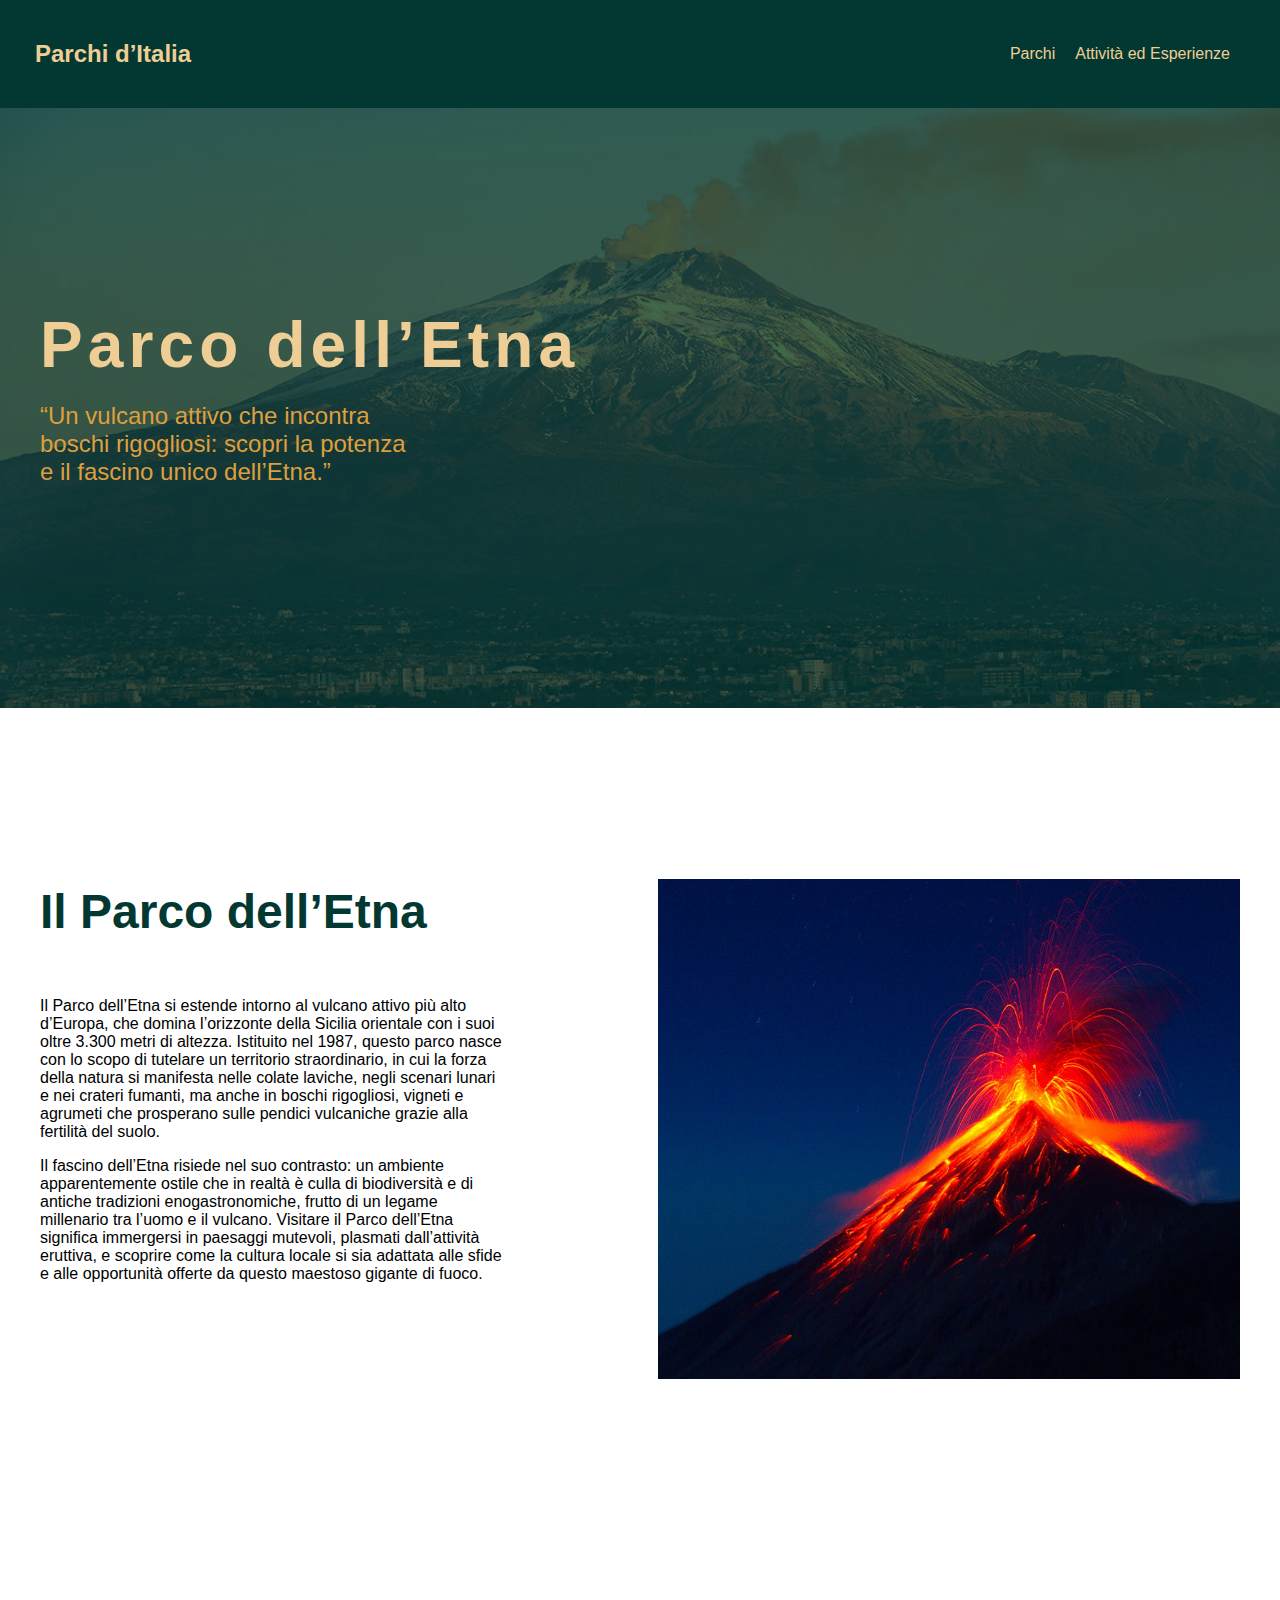
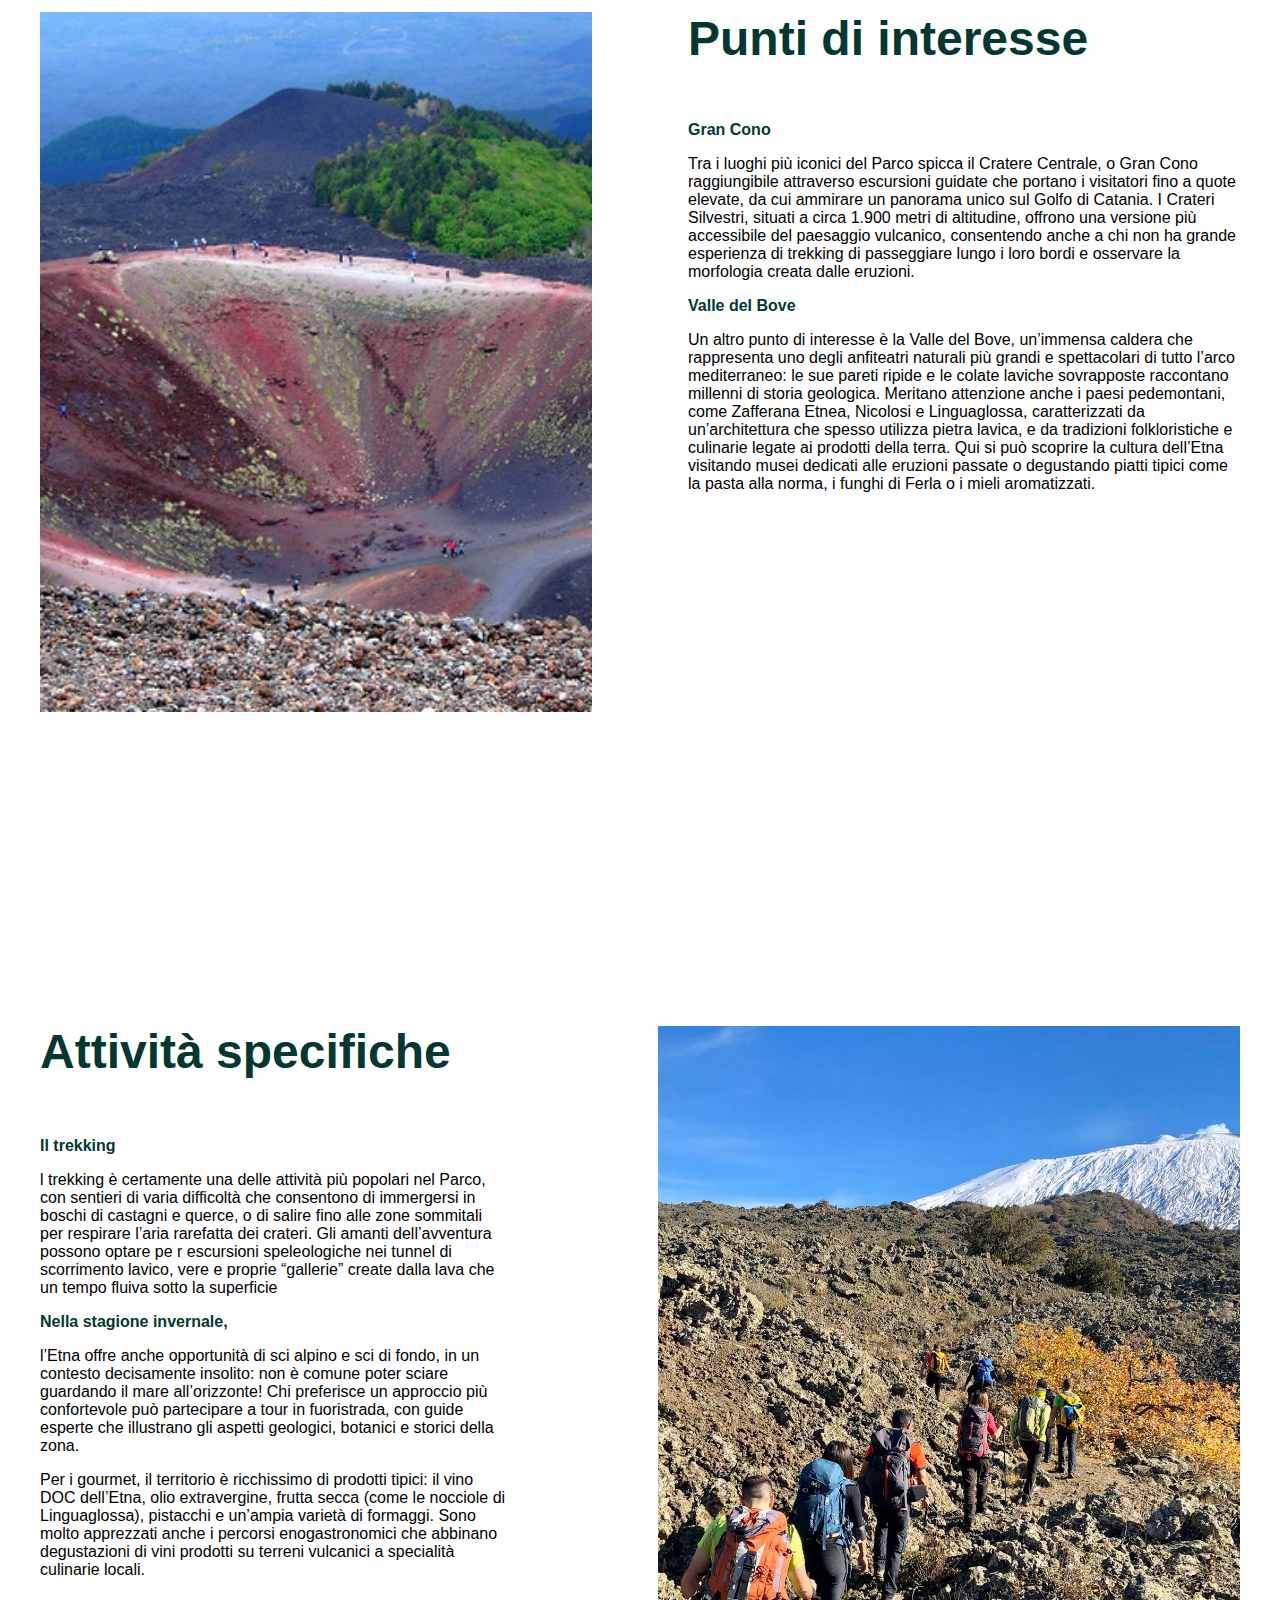
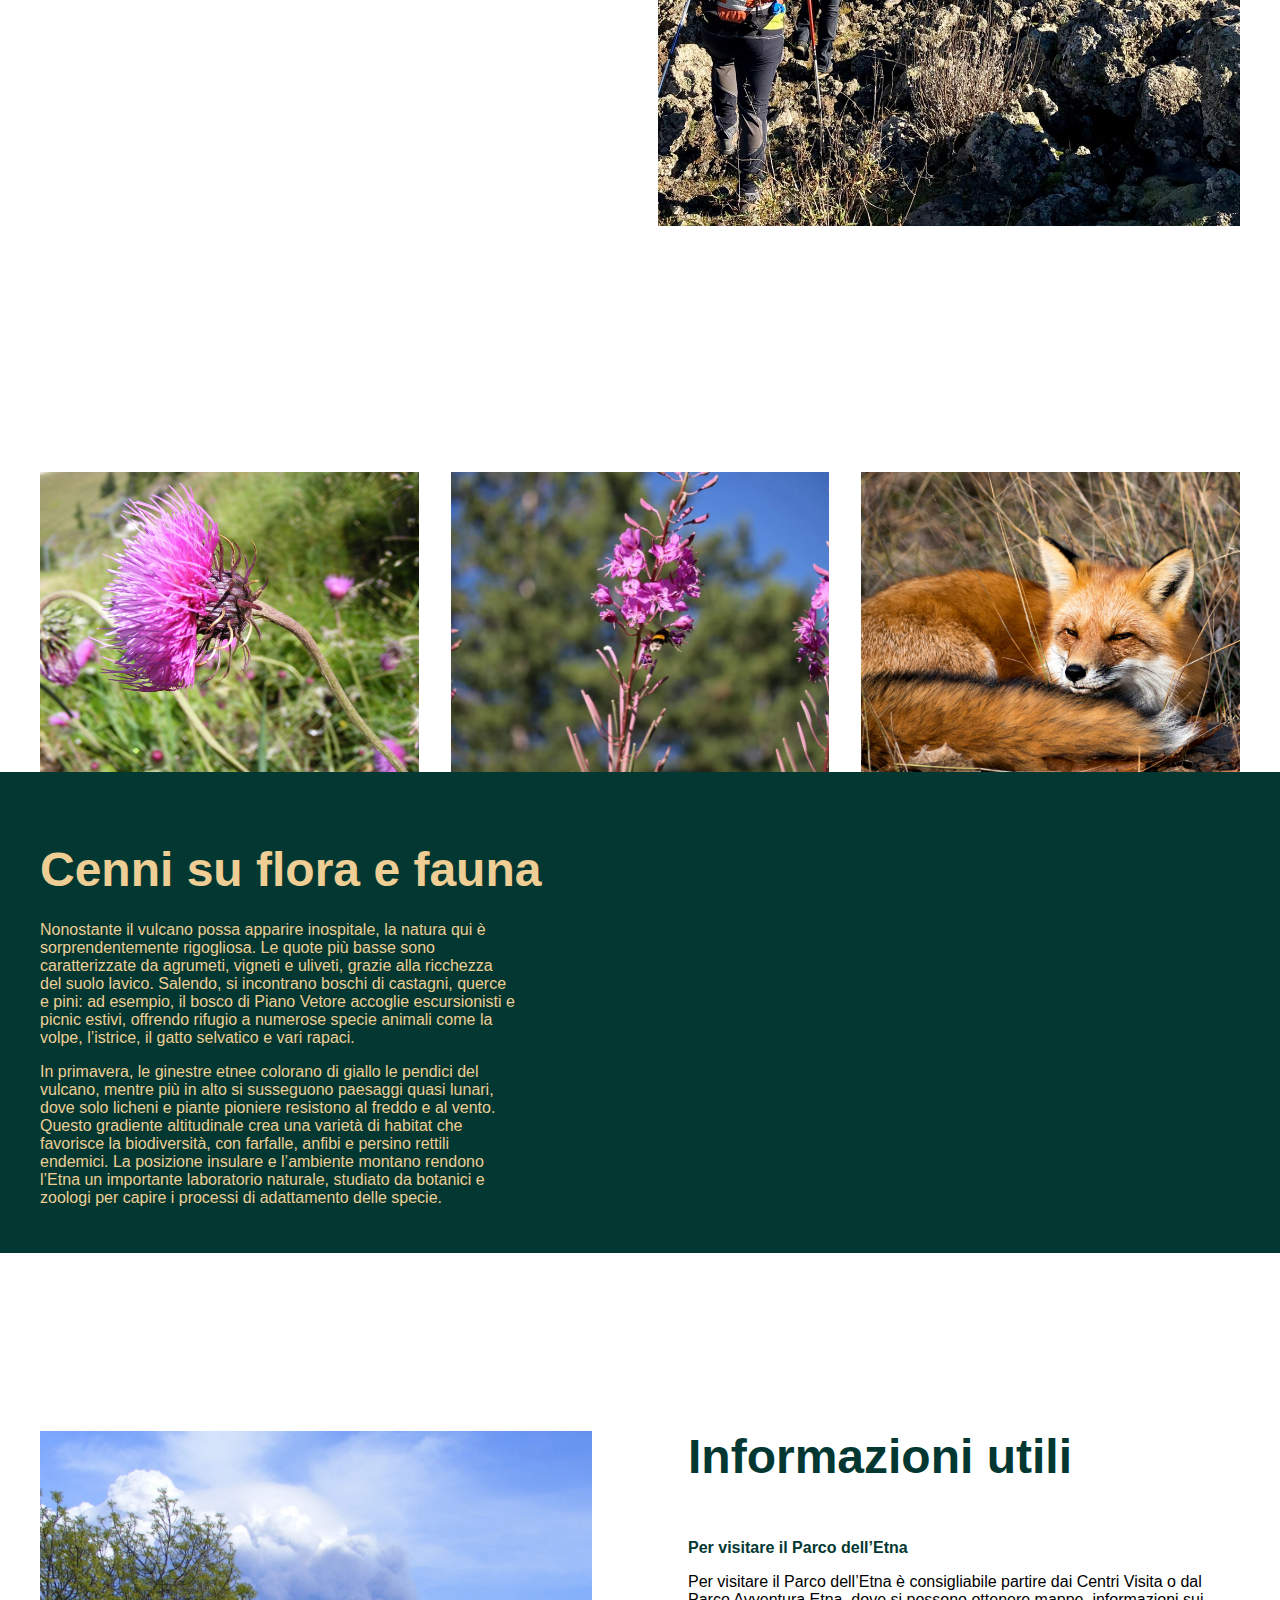
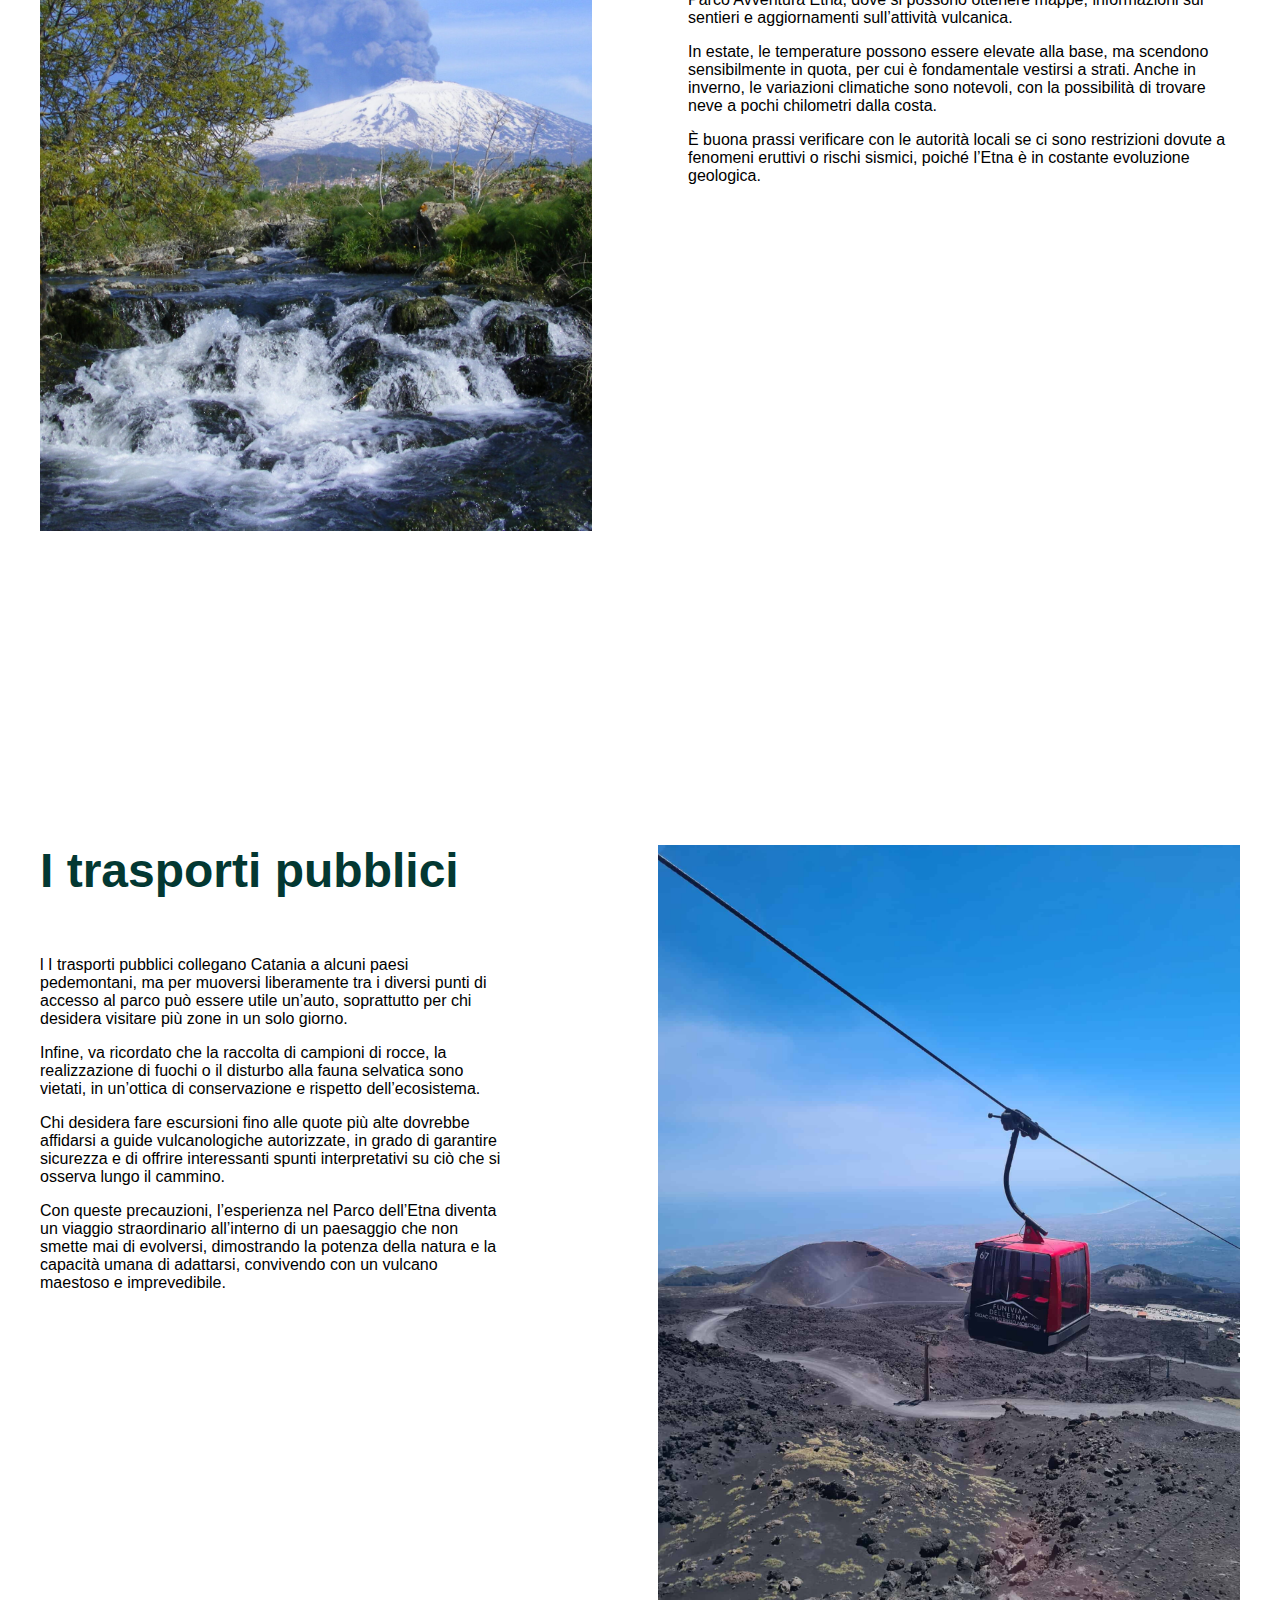
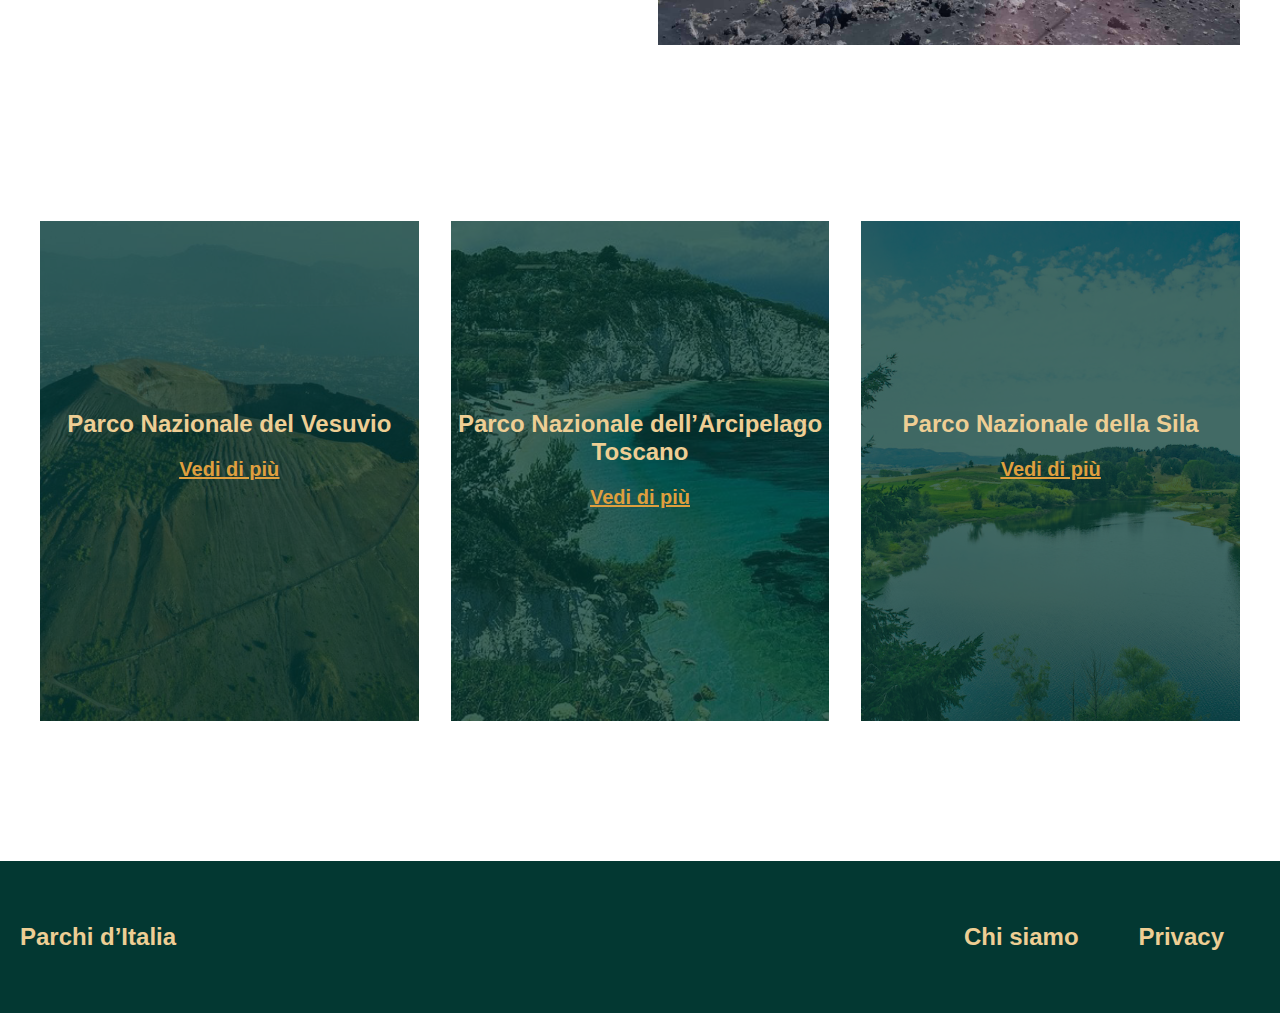
<file: etna.html>
<!DOCTYPE html>
<html lang="en">
<head>
    <meta charset="UTF-8">
    <meta name="viewport" content="width=device-width, initial-scale=1.0">
    <title>Document</title>
    <link rel="stylesheet" href="css/style.css">
</head>
<body>
    <header> 
         <h2><a href="index.html">  Parchi d’Italia </a></h2>
        <nav>
            <ul>
                 <li><a href="parchi.html">Parchi </a></li>
                 <li><a href="attivita.html"> Attività ed Esperienze</a></li>
            </ul>
        </nav>
    </header>
    <main>
        <section class="info contenitore">
            <div class="testo">
                <div class="content1">
                    <h1>Parco dell’Etna</h1>
                    <p>“Un vulcano attivo che incontra boschi rigogliosi: scopri la potenza e il fascino unico dell’Etna.”</p>
                </div>
            </div>
            <div class="image">
                <img src="immagini/1heroetna.jpg" alt="" srcset="">
            </div>
        </section>
    
       <section class="Parco">
        <div class=" tex">
            <h2>Il Parco dell’Etna</h2>
        <p>Il Parco dell’Etna si estende intorno al vulcano attivo più alto d’Europa, che domina l’orizzonte della Sicilia orientale con i
             suoi oltre 3.300 metri di altezza. Istituito nel 1987, questo parco nasce con lo scopo di tutelare un territorio straordinario,
              in cui la forza della natura si manifesta nelle colate laviche, negli scenari lunari e nei crateri fumanti, ma anche in boschi rigogliosi, 
            vigneti e agrumeti che prosperano sulle pendici vulcaniche grazie alla fertilità del suolo.</p>
            <p> Il fascino dell’Etna risiede nel suo contrasto: un ambiente apparentemente ostile che in realtà è culla di biodiversità e di antiche
                 tradizioni enogastronomiche, frutto di un legame millenario tra l’uomo e il vulcano. Visitare il Parco dell’Etna significa immergersi 
                 in paesaggi mutevoli, plasmati dall’attività eruttiva, 
                e scoprire come la cultura locale si sia adattata alle sfide e alle opportunità offerte da questo maestoso gigante di fuoco.</p>

        </div>
        <div class="immagini">
            <img src="immagini/3etana1.jpg" alt="">
        </div>
       </section>
       <section class="Parco1">
        <div class="immagini1">
            <img src="immagini/3etna2.jpg" alt="">
        </div>
        <div class=" tex1">
            <h2>Punti di interesse</h2>
            <h3> Gran Cono</h3>
        <p>Tra i luoghi più iconici del Parco spicca il Cratere Centrale, o Gran Cono
            raggiungibile attraverso escursioni guidate che portano i visitatori fino a quote elevate, da cui ammirare un panorama unico sul Golfo di 
            Catania. I Crateri Silvestri, situati a circa 1.900 metri di altitudine, offrono una versione più accessibile del paesaggio vulcanico, 
            consentendo anche a chi non ha grande esperienza di trekking di passeggiare lungo i loro bordi e osservare la morfologia creata dalle eruzioni.
            </p>
            <h3>Valle del Bove </h3>
            <p>
                Un altro punto di interesse è la Valle del Bove, un’immensa caldera che rappresenta uno degli anfiteatri naturali più grandi e
                 spettacolari di tutto l’arco mediterraneo: le sue pareti ripide e le colate laviche sovrapposte raccontano millenni di storia geologica. 
                 Meritano attenzione anche i paesi pedemontani, come Zafferana Etnea, Nicolosi e Linguaglossa, caratterizzati da un’architettura che spesso 
                 utilizza pietra lavica, e da tradizioni folkloristiche e culinarie legate ai prodotti della terra. Qui si può scoprire la cultura dell’Etna 
                 visitando musei dedicati alle eruzioni passate o degustando piatti tipici come la pasta alla norma, i funghi di Ferla o i mieli aromatizzati.</p>
        </div>

       </section>
       <section class="Parco2">
        <div class=" tex2">
            <h2>Attività specifiche</h2>
            <h3> Il trekking</h3>
        <p>l trekking è certamente una delle attività più popolari nel Parco, con sentieri di varia difficoltà che consentono di immergersi in boschi di 
            castagni e querce, o di salire fino alle zone sommitali per respirare l’aria rarefatta dei crateri. Gli amanti dell’avventura possono optare pe
            r escursioni speleologiche nei tunnel di scorrimento lavico, 
            vere e proprie “gallerie” create dalla lava che un tempo fluiva sotto la superficie
            </p>
            <h3>Nella stagione invernale,
            </h3>
            <p>
                l’Etna offre anche opportunità di sci alpino e sci di fondo, in un contesto decisamente insolito: non è comune poter sciare guardando il mare all’orizzonte!
                 Chi preferisce 
                un approccio più confortevole può partecipare a tour in fuoristrada, con guide esperte che illustrano gli aspetti geologici, botanici e storici della zona. 
                </p>
                <p>

                 Per i gourmet, il territorio è ricchissimo di prodotti tipici: il vino DOC dell’Etna, olio extravergine, frutta secca (come le nocciole di Linguaglossa), 
                   pistacchi e un’ampia varietà di formaggi. 
                  Sono molto apprezzati anche i percorsi enogastronomici che abbinano degustazioni di vini prodotti su terreni vulcanici a specialità culinarie locali.
                </p>
            
        </div>
        <div class="immagini2">
            <img src="immagini/3etna3.jpg" alt="">
        </div>

</section>
<section class="fauna">
    <div class="card3">
        <div>
            <img src="immagini/3etna4.jpg" alt="">
        </div>
        <div>
            <img src="immagini/3etna5.jpg" alt="">
        </div>
        <div>
            <img src="immagini/3etana6.jpg" alt="">
        </div>
    </div>

</section>
<section class="flora">
    <div class="tex3">
        <h2>Cenni su flora e fauna</h2>
        <p>Nonostante il vulcano possa apparire inospitale, la natura qui è sorprendentemente rigogliosa. Le quote più basse sono caratterizzate da agrumeti, 
            vigneti e uliveti, grazie alla ricchezza del suolo lavico. Salendo, si incontrano boschi di castagni, querce e pini: ad esempio, 
            il bosco di Piano Vetore accoglie escursionisti e picnic estivi, 
            offrendo rifugio a numerose specie animali come la volpe, l’istrice, il gatto selvatico e vari rapaci.</p>
            <p>In primavera, le ginestre etnee colorano di giallo le pendici del vulcano, mentre più in alto si susseguono paesaggi quasi lunari,
                 dove solo licheni e piante pioniere resistono al freddo e al vento. Questo gradiente altitudinale crea una varietà di habitat che favorisce la biodiversità, 
                 con farfalle, anfibi e persino rettili endemici. La posizione insulare e l’ambiente montano rendono l’Etna un importante laboratorio naturale, 
                studiato da botanici e zoologi per capire i processi di adattamento delle specie.</p>

    </div>
</section>
<section class="Parco2">
    <div class="immagini1">
        <img src="immagini/3etna7.jpg" alt="">
    </div>
    <div class=" tex1">
        <h2>Informazioni utili</h2>
        <h3> Per visitare il Parco dell’Etna</h3>
    <p>
    <p>Per visitare il Parco dell’Etna è consigliabile partire dai Centri Visita o dal Parco Avventura Etna, dove si possono ottenere mappe, 
        informazioni sui sentieri e aggiornamenti sull’attività vulcanica.
        </p>
        <p>
            In estate, le temperature possono essere elevate alla base, ma scendono sensibilmente in quota, 
            per cui è fondamentale vestirsi a strati. Anche in inverno, le variazioni climatiche sono notevoli, 
            con la possibilità di trovare neve a pochi chilometri dalla costa.</p>
    <p>
        È buona prassi verificare con le autorità locali se ci sono restrizioni dovute a fenomeni eruttivi o rischi sismici,
         poiché l’Etna è in costante evoluzione geologica.
    </p>
    </div>
</section>
<section class="Parco2">
    <div class=" tex2">
        <h2>I trasporti pubblici
        </h2>
    <p>l
        I trasporti pubblici collegano Catania a alcuni paesi pedemontani, 
        ma per muoversi liberamente tra i diversi punti di accesso al parco può essere utile un’auto, 
        soprattutto per chi desidera visitare più zone in un solo giorno. 
        
        </p>
        <p>
            Infine, va ricordato che la raccolta di campioni di rocce, la realizzazione di fuochi o il disturbo alla fauna selvatica sono vietati, 
            in un’ottica di conservazione e rispetto dell’ecosistema. 

            </p>
            <p>
                Chi desidera fare escursioni fino alle quote più alte dovrebbe affidarsi a guide vulcanologiche autorizzate, 
                in grado di garantire sicurezza e di offrire interessanti spunti interpretativi su ciò che si osserva lungo il cammino. 
            </p>
            <p>
                Con queste precauzioni, l’esperienza nel Parco dell’Etna diventa un viaggio straordinario all’interno di un paesaggio che non smette mai di evolversi, 
                dimostrando la potenza della natura e la capacità umana di adattarsi,
                 convivendo con un vulcano maestoso e imprevedibile.
            </p>
        
    </div>
    <div class="immagini2">
        <img src="immagini/3etna8.jpg" alt="">
    </div>

</section>
<section>
    <div class="card4 ">
        <div class="card">
            <div class="card-img">
                <a href="vesuvio.html"><img src="immagini/1herovesuvio.jpg" alt=""></a>
            </div>
            <div class="card-text">
                <h2>Parco Nazionale del Vesuvio</h2>
                <p> <a href="vesuvio.html">Vedi di più</a></p>
            </div>
        </div>
        <div class="card">
            <div class="card-img">
                <a href="toscano.html"> <img src="immagini/1herotoscano.jpg" alt=""></a>   
            </div>
            <div class="card-text">
                <h2>Parco Nazionale dell’Arcipelago Toscano</h2>
                <p> <a href="toscano.html">Vedi di più</a></p>
            </div>
        </div>
        <div class="card">
            <div class="card-img">
                <a href="sila.html"> <img src="immagini/1heroasila.jpg" alt=""></a>  
            </div>
            <div class="card-text">
                <h2>Parco Nazionale della Sila</h2>
                <p> <a href="sila.html">Vedi di più</a></p>
            </div>
        </div>
       
       
        
    </div>
</section>



    <footer>
           <h2>Parchi d’Italia  </h2>  
           <div><h2>  Chi siamo</h2>  
            <h2>Privacy</h2>  
           </div>
    </footer>
           
</main>


</body>
</html>
</file>
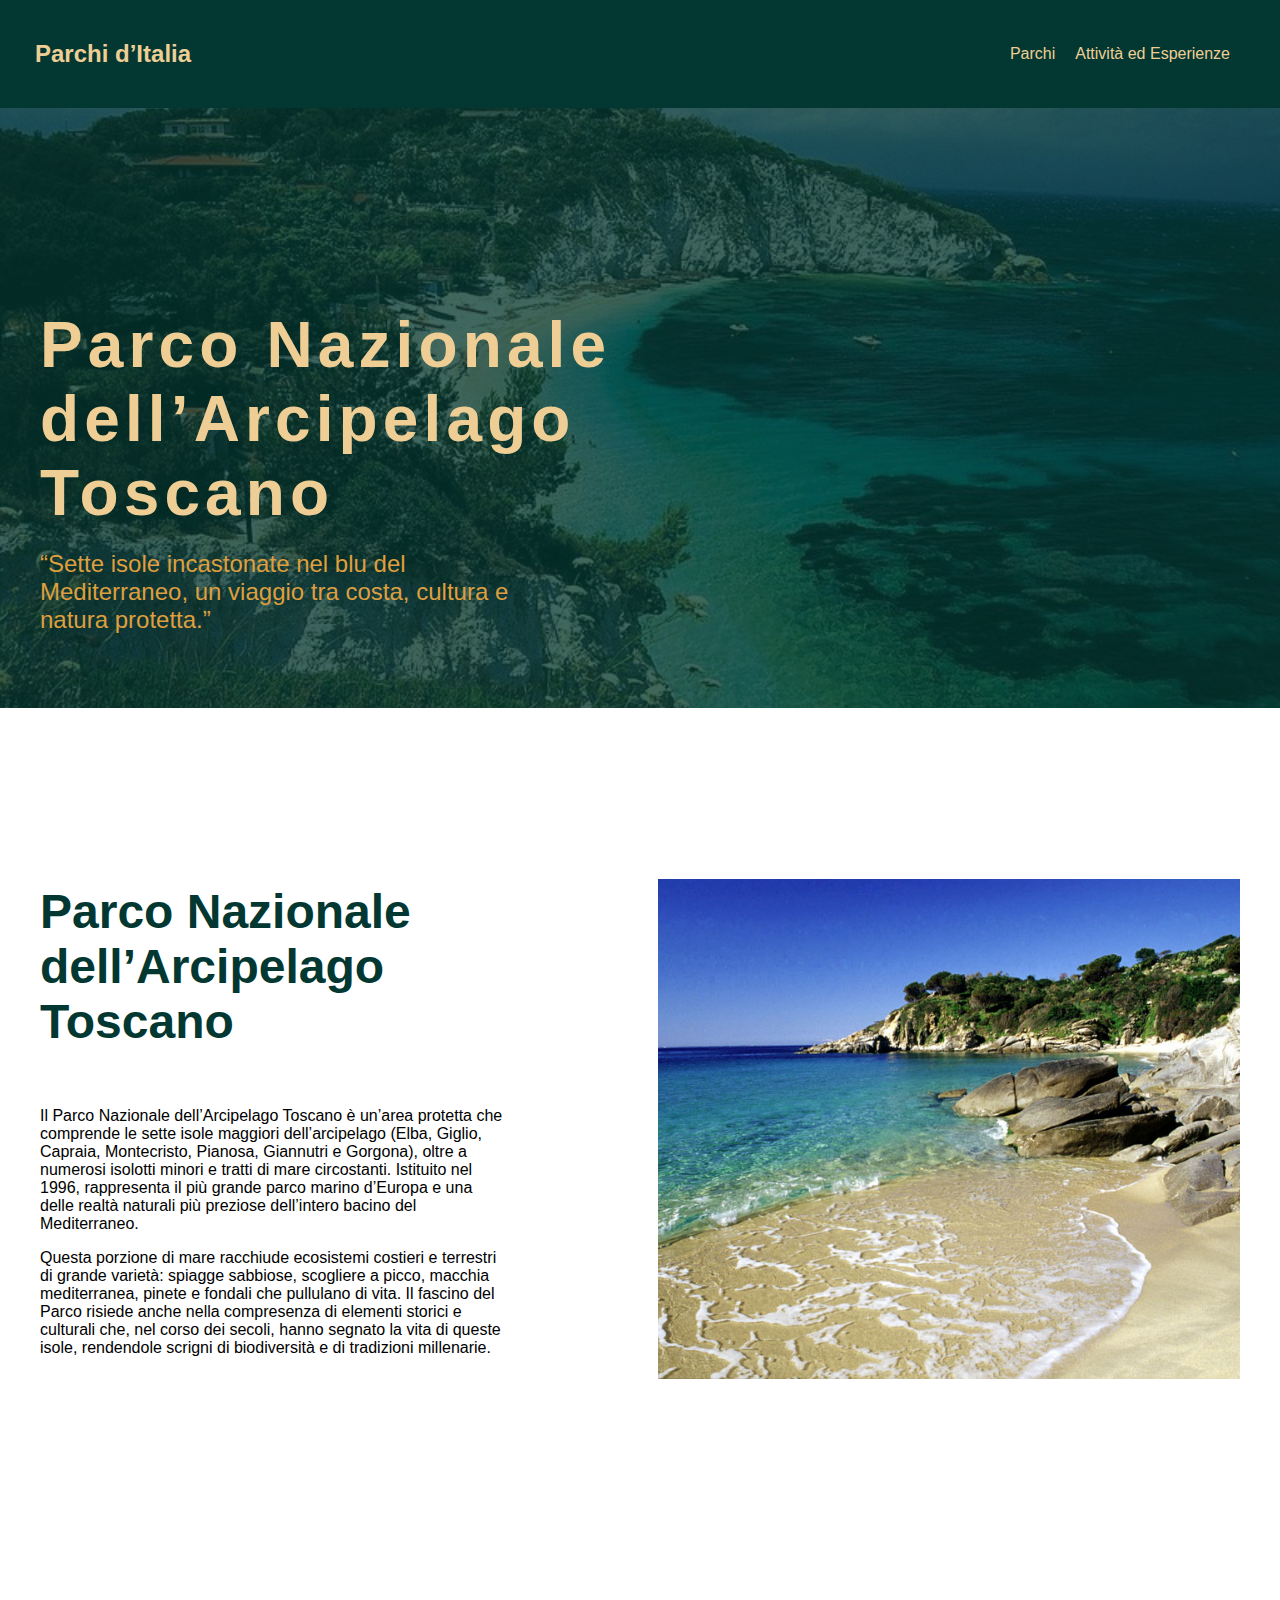
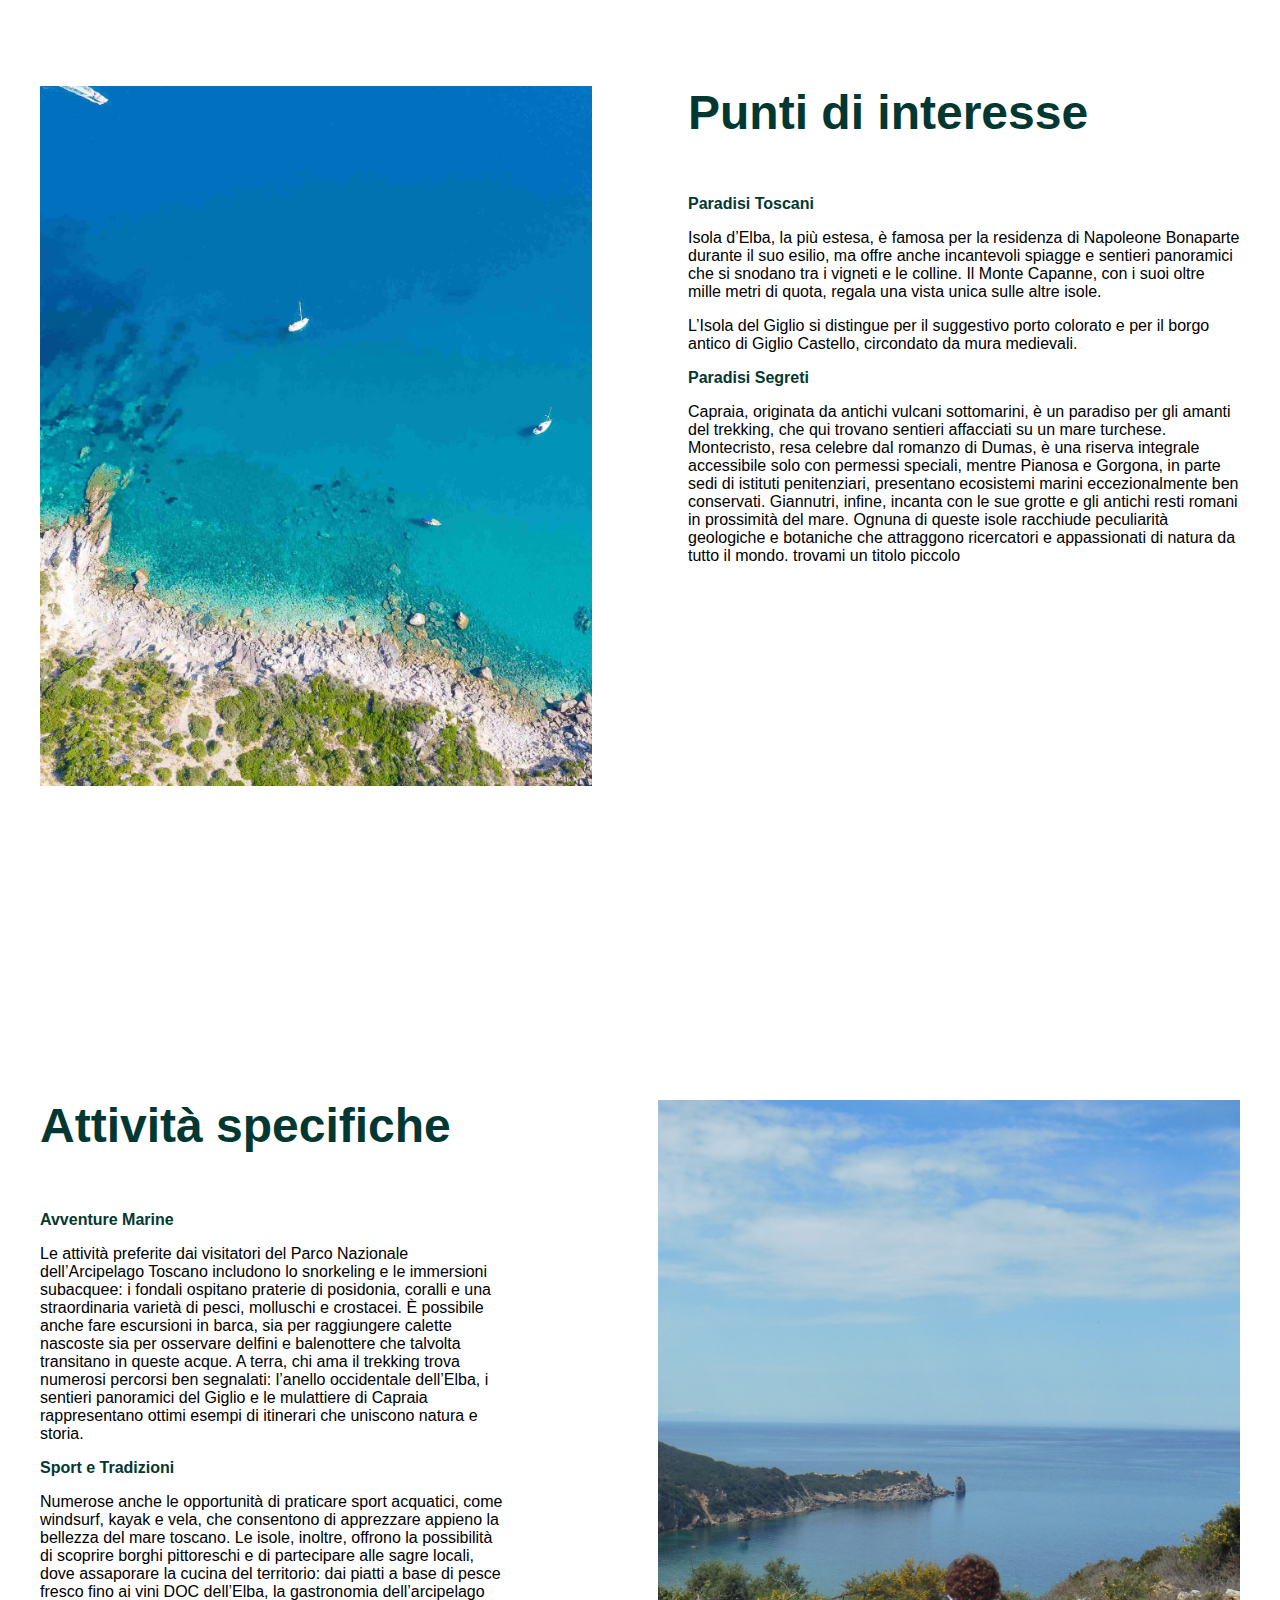
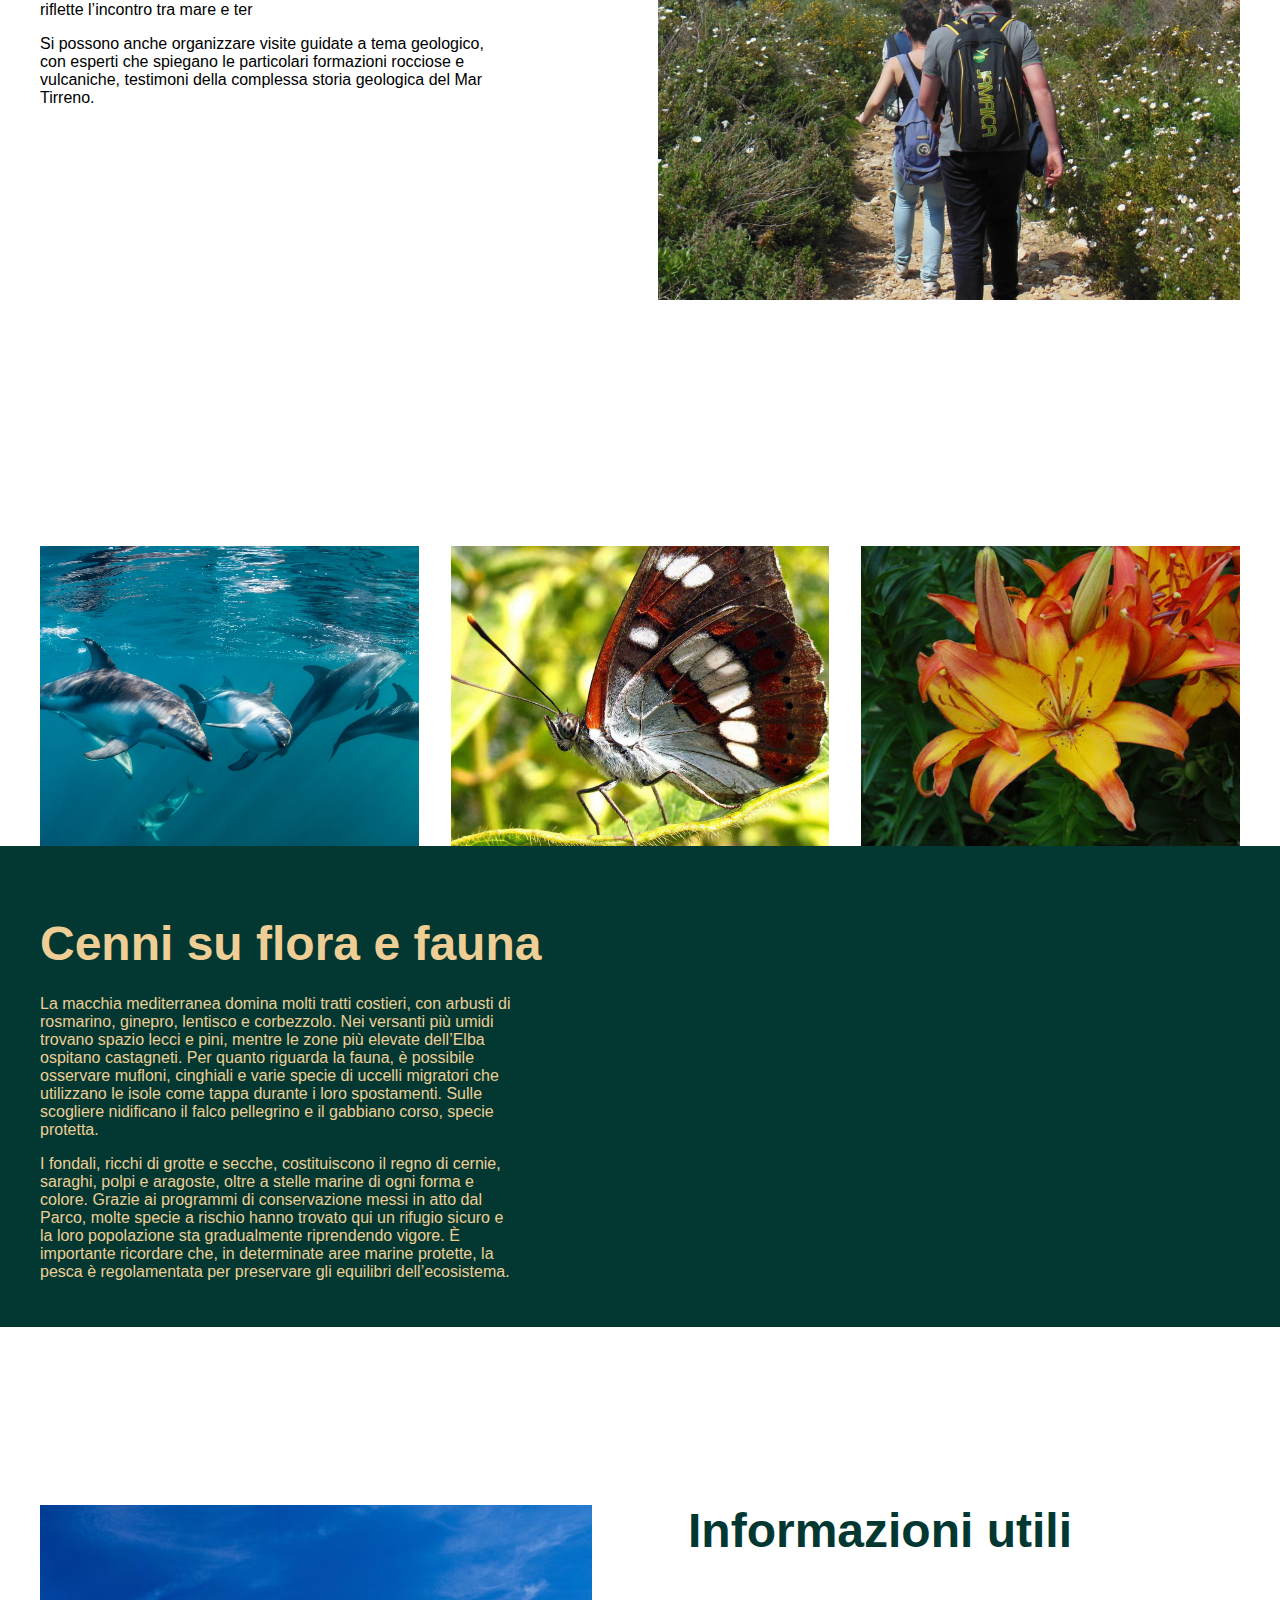
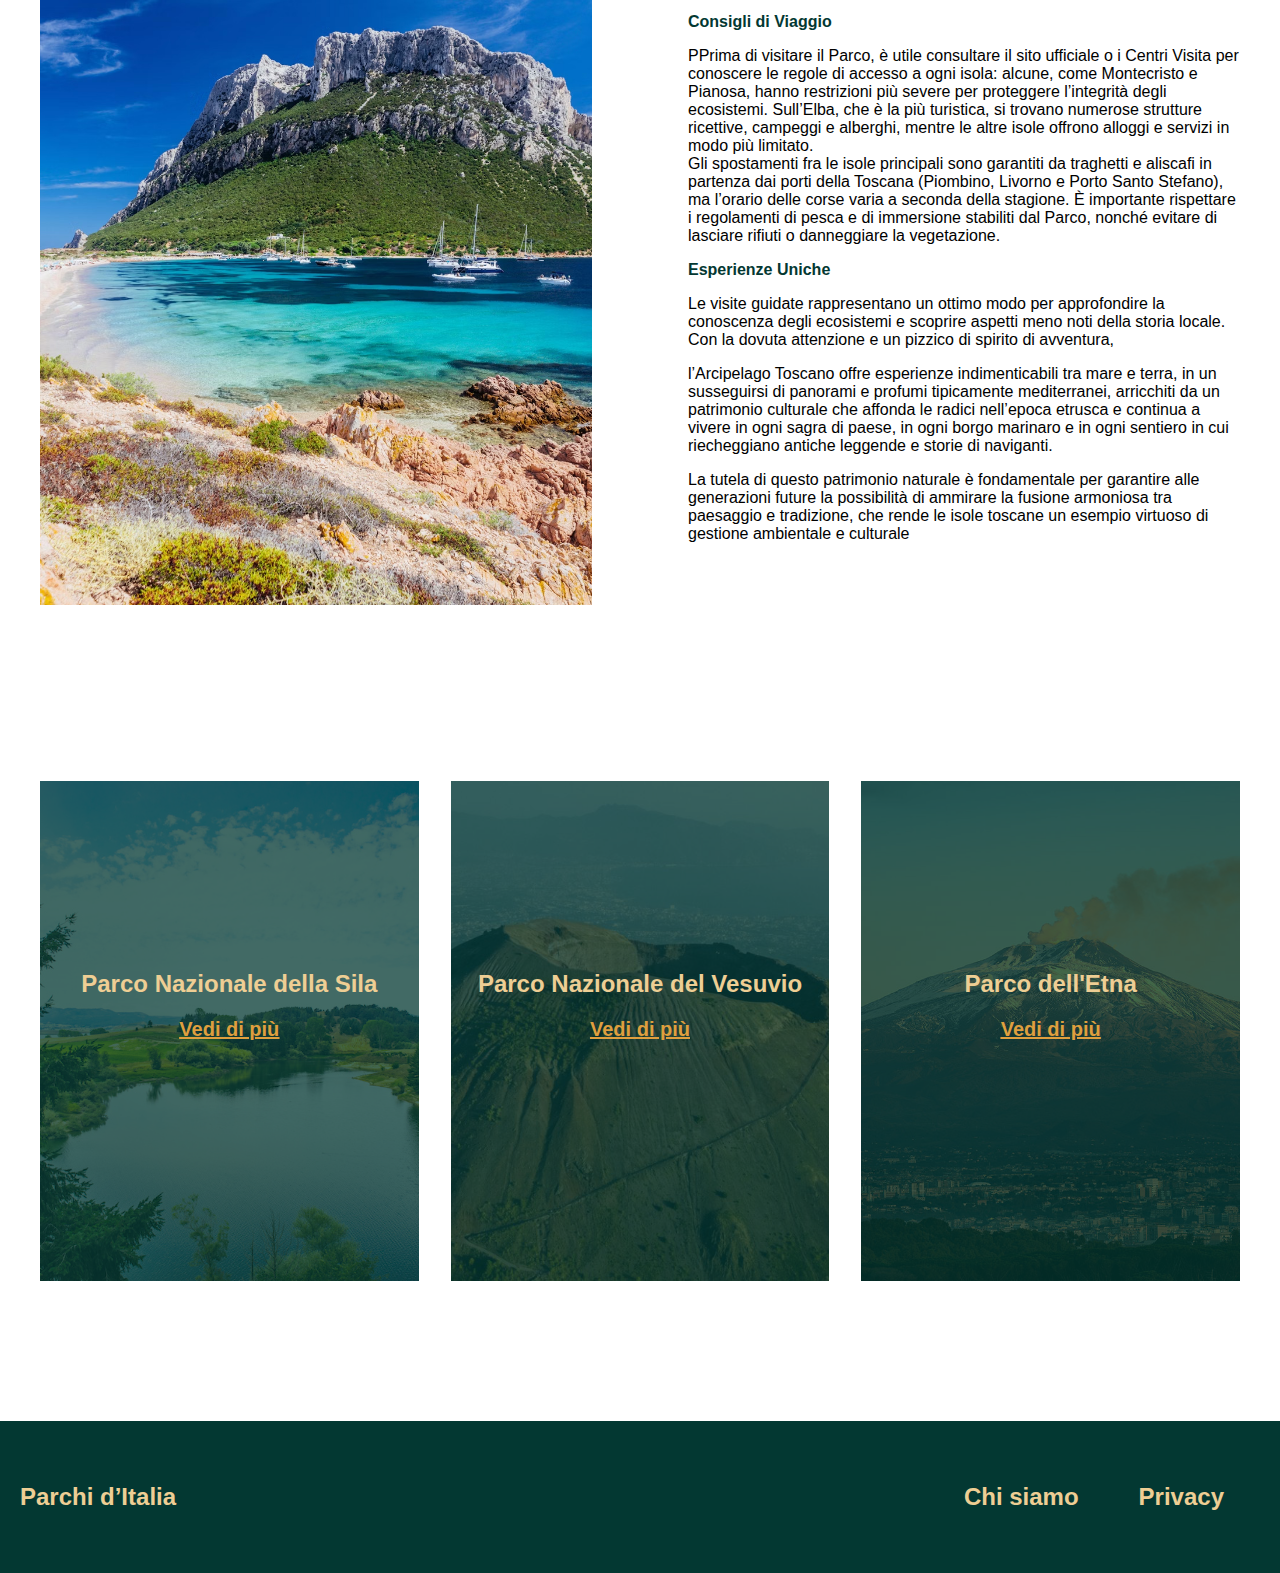
<file: toscano.html>
<!DOCTYPE html>
<html lang="en">
<head>
    <meta charset="UTF-8">
    <meta name="viewport" content="width=device-width, initial-scale=1.0">
    <title>Document</title>
    <link rel="stylesheet" href="css/style.css">
</head>
<body>
    <header> 
        <h2><a href="index.html">  Parchi d’Italia </a></h2>
        <nav>
            <ul>
               
                 <li><a href="parchi.html">Parchi </a></li>
                 <li><a href="attivita.html"> Attività ed Esperienze</a></li>
            </ul>
        </nav>
    </header>
    <main>
        <section class="info contenitore">
            <div class="testo">
                <div class="content">
                    <h1>Parco Nazionale dell’Arcipelago Toscano</h1>
                    <p>“Sette isole incastonate nel blu del Mediterraneo, un viaggio tra costa, cultura e natura protetta.”</p>
                </div>
            </div>
            <div class="image">
                <img src="immagini/1herotoscano.jpg" alt="" srcset="">
            </div>
        </section>
    
       <section class="Parco">
        <div class=" tex">
            <h2>Parco Nazionale dell’Arcipelago Toscano</h2>
        <p>Il Parco Nazionale dell’Arcipelago Toscano è un’area protetta che comprende le sette isole maggiori dell’arcipelago (Elba, Giglio, Capraia, 
            Montecristo, Pianosa, Giannutri e Gorgona), oltre a numerosi isolotti minori e tratti di mare circostanti. Istituito nel 1996, 
            rappresenta il più grande parco marino d’Europa e una delle realtà naturali più preziose dell’intero bacino del Mediterraneo.</p>
            <p> Questa porzione di mare racchiude ecosistemi costieri e terrestri di grande varietà: spiagge sabbiose, scogliere a picco, macchia mediterranea, 
                pinete e fondali che pullulano di vita. Il fascino del Parco risiede anche nella compresenza di elementi storici e culturali che, nel corso dei secoli, 
                hanno segnato la vita di queste isole, rendendole scrigni di biodiversità e di tradizioni millenarie.</p>

        </div>
        <div class="immagini">
            <img src="immagini/5toscano1.jpg" alt="">
        </div>
       </section>
       <section class="Parco1">
        <div class="immagini1">
            <img src="immagini/5toscano2.jpg" alt="">
        </div>
        <div class=" tex1">
            <h2>Punti di interesse<h2>
            <h3> Paradisi Toscani</h3>
        <p>Isola d’Elba, la più estesa, è famosa per la residenza di Napoleone Bonaparte durante il suo esilio,
             ma offre anche incantevoli spiagge e sentieri panoramici che si snodano tra i vigneti e le colline.
            Il Monte Capanne, con i suoi oltre mille metri di quota, regala una vista unica sulle altre isole. 
            </p>
            <p>L’Isola del Giglio si distingue per il suggestivo porto colorato e per il borgo antico di Giglio Castello, circondato da mura medievali.
            </p>
            <h3>  Paradisi Segreti
            </h3>
            <p>
                Capraia, originata da antichi vulcani sottomarini, è un paradiso per gli amanti del trekking, che qui trovano sentieri affacciati su un mare turchese. 
                Montecristo, resa celebre dal romanzo di Dumas, è una riserva integrale accessibile solo con permessi speciali, mentre Pianosa e Gorgona, 
                in parte sedi di istituti penitenziari, presentano ecosistemi marini eccezionalmente ben conservati. Giannutri, infine, incanta con le sue grotte e gli
                 antichi resti romani in prossimità del mare. 
                Ognuna di queste isole racchiude peculiarità geologiche e botaniche che attraggono ricercatori e appassionati di natura da tutto il mondo. 
                trovami un titolo piccolo</p>
        </div>

       </section>
       <section class="Parco2">
        <div class=" tex2">
            <h2>Attività specifiche</h2>
            <h3> Avventure Marine</h3>
        <p>Le attività preferite dai visitatori del Parco Nazionale dell’Arcipelago Toscano includono lo snorkeling e le immersioni subacquee: 
            i fondali ospitano praterie di posidonia, coralli e una straordinaria varietà di pesci, molluschi e crostacei. 
            È possibile anche fare escursioni in barca, sia per raggiungere calette nascoste sia per osservare delfini e 
            balenottere che talvolta transitano in queste acque. A terra, chi ama il trekking trova numerosi percorsi ben segnalati: l’anello occidentale dell’Elba, 
            i sentieri panoramici del Giglio e le mulattiere di Capraia rappresentano ottimi esempi di itinerari che uniscono natura e storia.
            <h3>Sport e Tradizioni</h3>
            <p>
                Numerose anche le opportunità di praticare sport acquatici, come windsurf, kayak e vela, che consentono di apprezzare appieno la bellezza del mare toscano. 
                Le isole, inoltre, offrono la possibilità di scoprire borghi pittoreschi e di partecipare alle sagre locali, dove assaporare la cucina del territorio: 
                dai piatti a base di pesce fresco fino ai vini DOC dell’Elba, la gastronomia dell’arcipelago riflette l’incontro tra mare e ter
                </p>
                <p>
                    Si possono anche organizzare visite guidate a tema geologico, con esperti che spiegano le particolari formazioni rocciose e vulcaniche,
                     testimoni della complessa storia geologica del Mar Tirreno.</p>
            
        </div>
        <div class="immagini2">
            <img src="immagini/5toscano3.jpg" alt="">
        </div>

</section>
<section class="fauna">
    <div class="card3">
        <div>
            <img src="immagini/5toscano4.jpg" alt="">
        </div>
        <div>
            <img src="immagini/5toscano5.jpg" alt="">
        </div>
        <div>
            <img src="immagini/5toscano6.jpg" alt="">
        </div>
    </div>

</section>
<section class="flora">
    <div class="tex3">
        <h2>Cenni su flora e fauna</h2>
        <p>La macchia mediterranea domina molti tratti costieri, con arbusti di rosmarino, ginepro, lentisco e corbezzolo. 
            Nei versanti più umidi trovano spazio lecci e pini, mentre le zone più elevate dell’Elba ospitano castagneti. Per quanto riguarda la fauna,
             è possibile osservare mufloni, cinghiali e varie specie di uccelli migratori che utilizzano le isole come tappa durante i loro spostamenti.
             Sulle scogliere nidificano il falco pellegrino e il gabbiano corso, specie protetta.</p>
            <p>  I fondali, ricchi di grotte e secche, costituiscono il regno di cernie, saraghi, polpi e aragoste, oltre a stelle marine di ogni forma e colore.
                Grazie ai programmi di conservazione messi in atto dal Parco, molte specie a rischio hanno trovato qui un rifugio sicuro e la loro popolazione 
                sta gradualmente riprendendo vigore.
                 È importante ricordare che, in determinate aree marine protette, la pesca è regolamentata per preservare gli equilibri dell’ecosistema.</p>

    </div>
</section>
<section class="Parco2">
    <div class="immagini1">
        <img src="immagini/5toscano7.jpg" alt="">
    </div>
    <div class=" tex1">
        <h2>Informazioni utili</h2>
        <h3>Consigli di Viaggio</h3>
    <p>
    <p>PPrima di visitare il Parco, è utile consultare il sito ufficiale o i Centri Visita per conoscere le regole di accesso a ogni isola: alcune, come Montecristo e 
        Pianosa, hanno restrizioni più severe per proteggere l’integrità degli ecosistemi. Sull’Elba, che è la più turistica, 
        si trovano numerose strutture ricettive, campeggi e alberghi, mentre le altre isole offrono alloggi e servizi in modo più limitato. <br>Gli spostamenti fra
         le isole principali sono garantiti da traghetti e aliscafi in partenza dai porti della Toscana (Piombino, Livorno e Porto Santo Stefano), 
         ma l’orario delle corse varia a seconda della stagione. È importante rispettare i regolamenti di pesca e di immersione stabiliti dal Parco, 
        nonché evitare di lasciare rifiuti o danneggiare la vegetazione.
        </p>
        <h3>Esperienze Uniche</h3>
        <p>
            Le visite guidate rappresentano un ottimo modo per approfondire la conoscenza degli ecosistemi e 
            scoprire aspetti meno noti della storia locale. Con la dovuta attenzione e un pizzico di spirito di avventura,</p>
    <p>
        
        l’Arcipelago Toscano offre esperienze indimenticabili tra mare e terra, in un susseguirsi di panorami e profumi tipicamente mediterranei, 
        arricchiti da un patrimonio culturale che affonda le radici nell’epoca etrusca e continua a vivere in ogni sagra di paese, 
        in ogni borgo marinaro e in ogni sentiero in cui riecheggiano antiche leggende e storie di naviganti.
    </p>
    <p> La tutela di questo patrimonio naturale è fondamentale per garantire alle generazioni future la possibilità di ammirare la fusione armoniosa 
        tra paesaggio e tradizione, 
        che rende le isole toscane un esempio virtuoso di gestione ambientale e culturale</p>
    </div>
</section>

<section>
    <div class="card4 ">
    
        <div class="card">
            <div class="card-img">
                <a href="sila.html"> <img src="immagini/1heroasila.jpg" alt=""></a>  
            </div>
            <div class="card-text">
                <h2>Parco Nazionale della Sila</h2>
                <p> <a href="sila.html">Vedi di più</a></p>
            </div>
        </div>
        <div class="card">
            <div class="card-img">
                <a href="vesuvio.html"><img src="immagini/1herovesuvio.jpg" alt=""></a>
            </div>
            <div class="card-text">
                <h2>Parco Nazionale del Vesuvio</h2>
                <p> <a href="vesuvio.html">Vedi di più</a></p>
            </div>
        </div>
        <div class="card">
            <div class="card-img">
                <a href="etna.html"><img src="immagini/1heroetna.jpg" alt=""></a>
            </div>
            <div class="card-text">
                <h2>Parco dell'Etna</h2>
                <p> <a href="etna.html">Vedi di più</a></p>
            </div>
        </div>
    </div>
</section>


    <footer>
           <h2>Parchi d’Italia  </h2>  
           <div><h2>  Chi siamo</h2>  
            <h2>Privacy</h2>  
           </div>
    </footer>
           
</main>


</body>
</html>
</file>
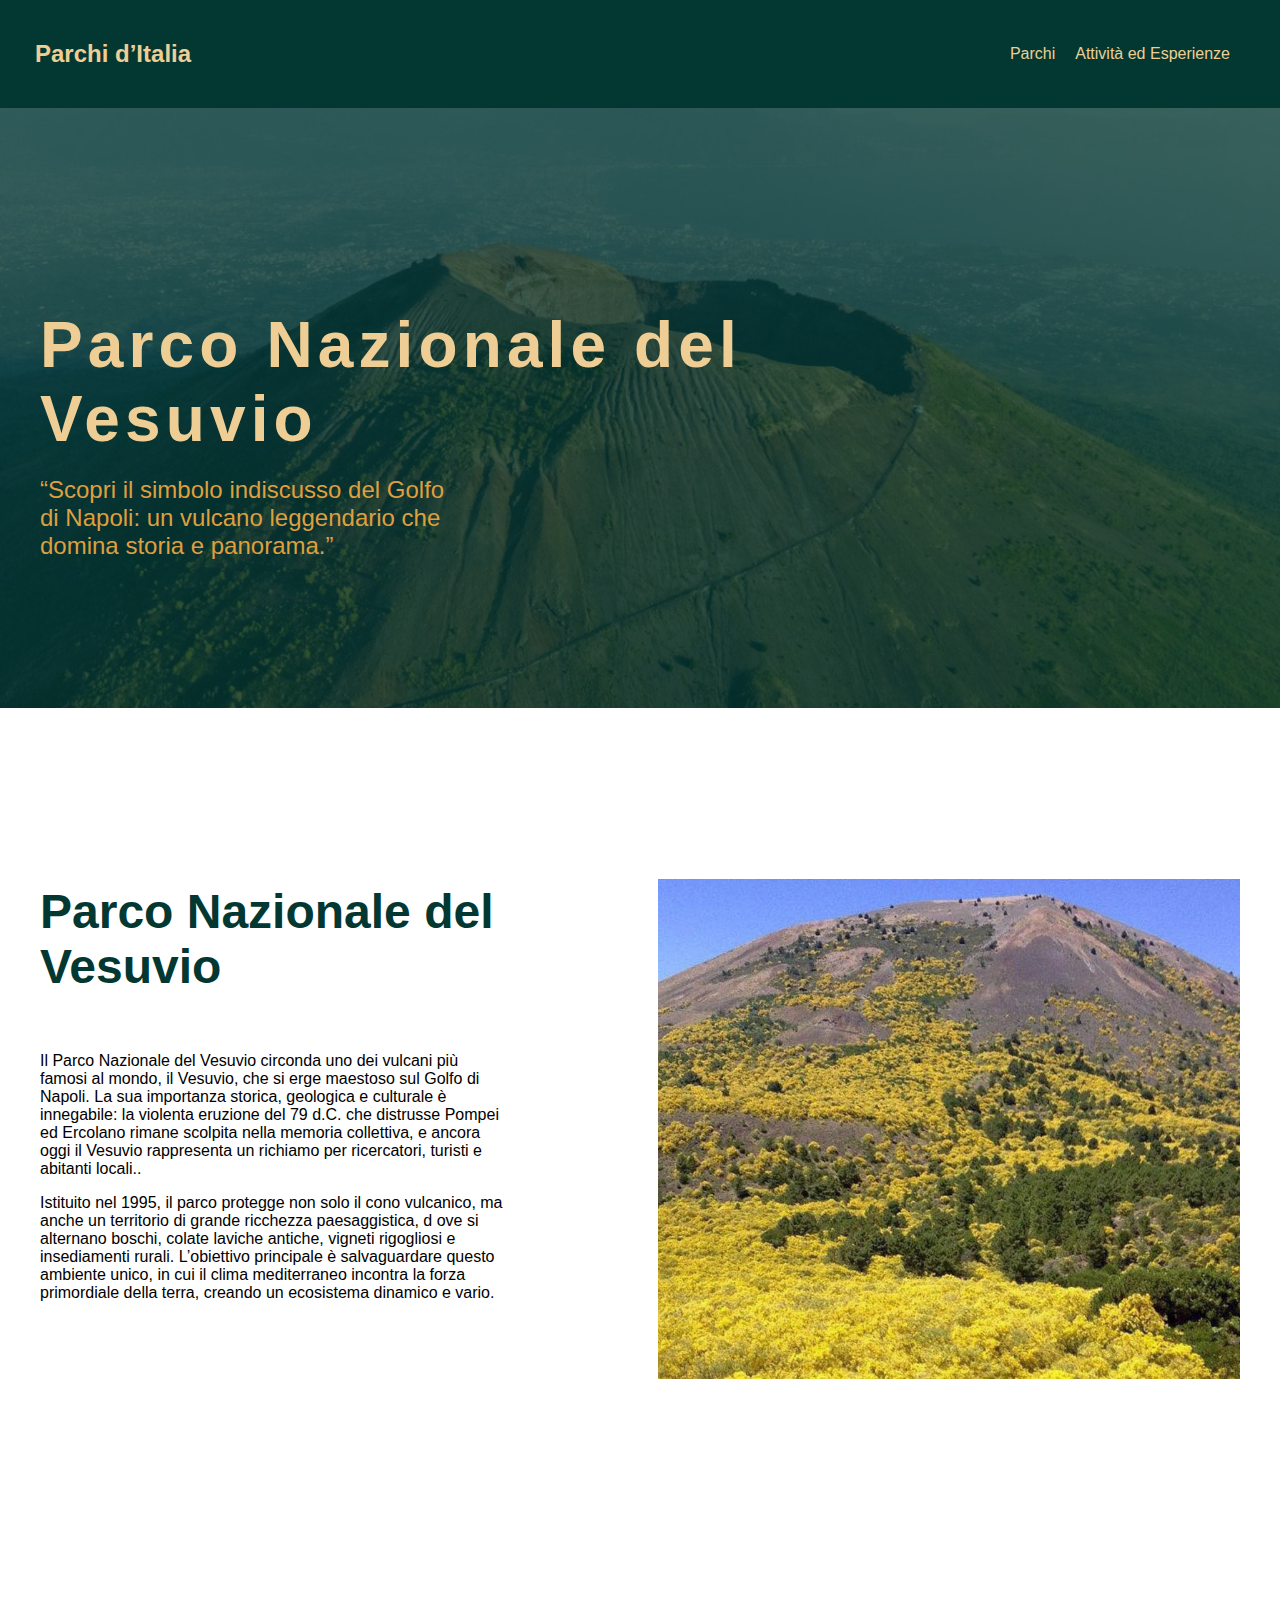
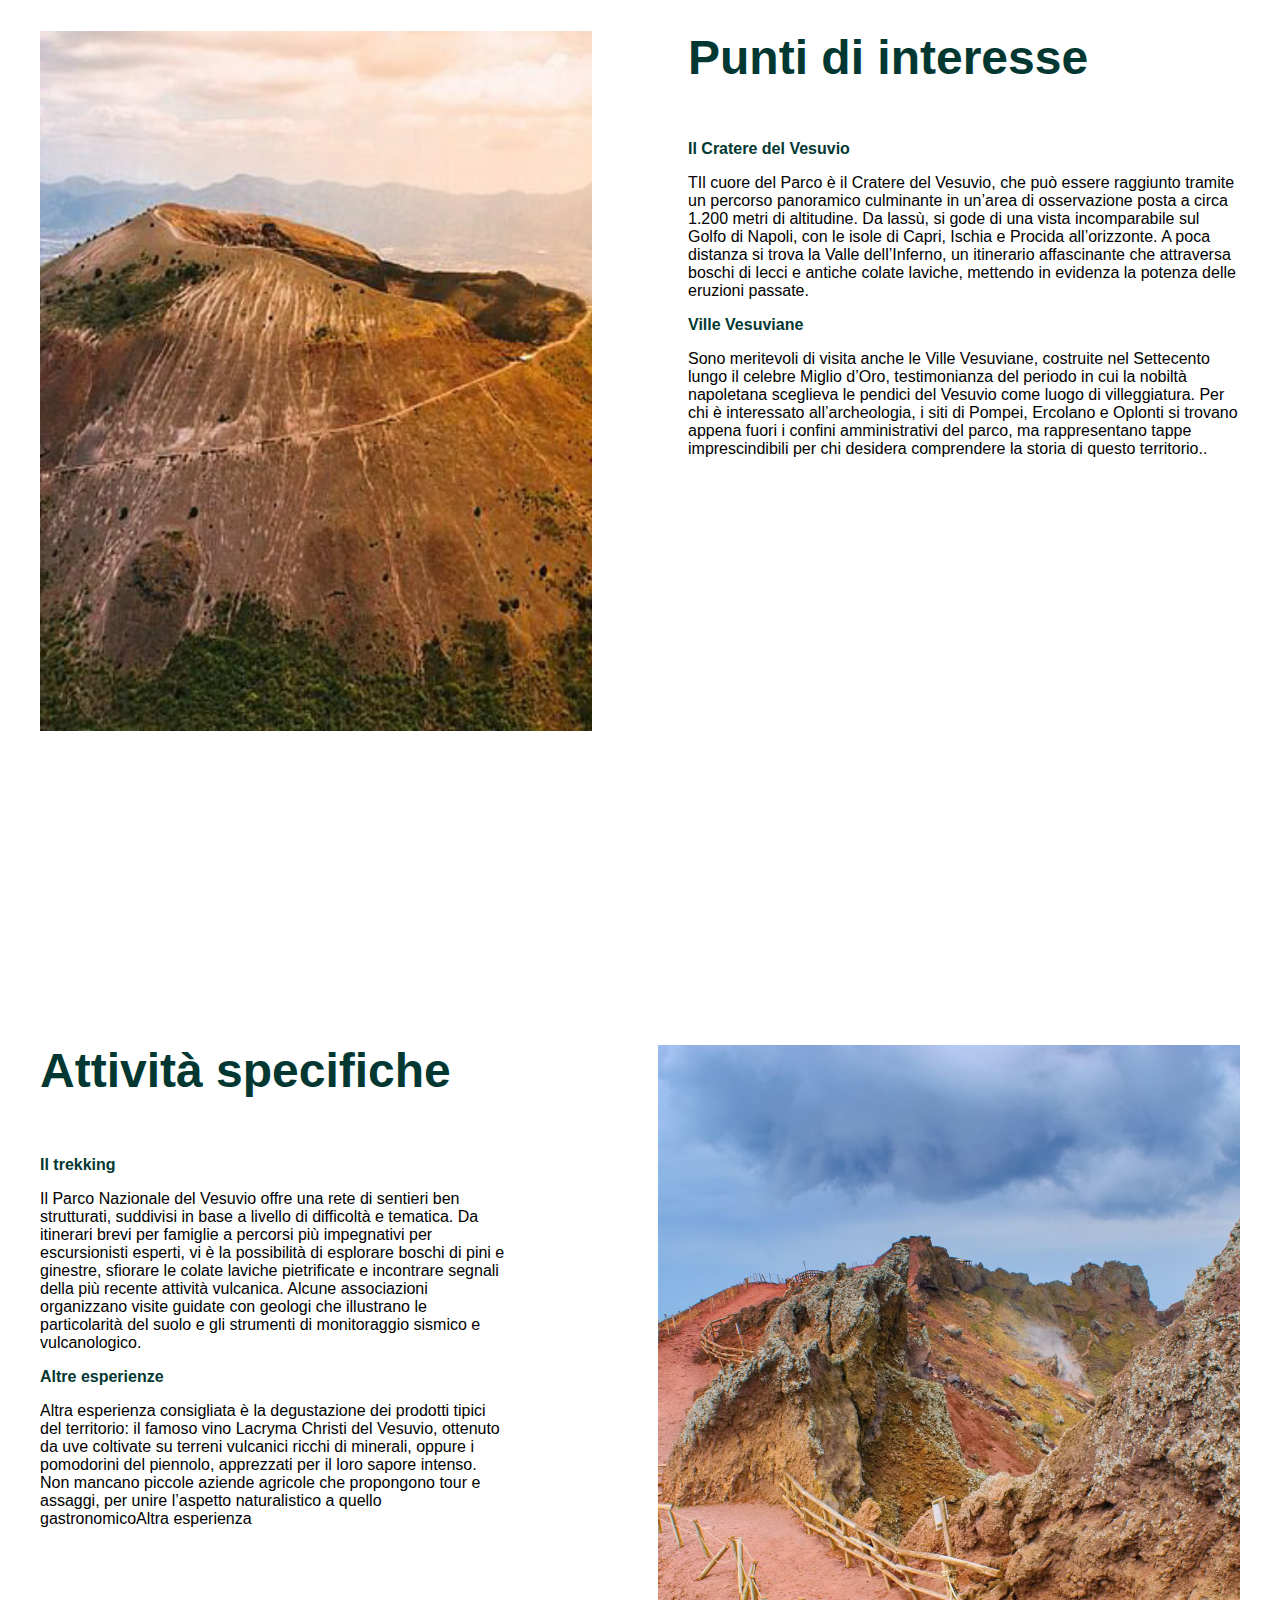
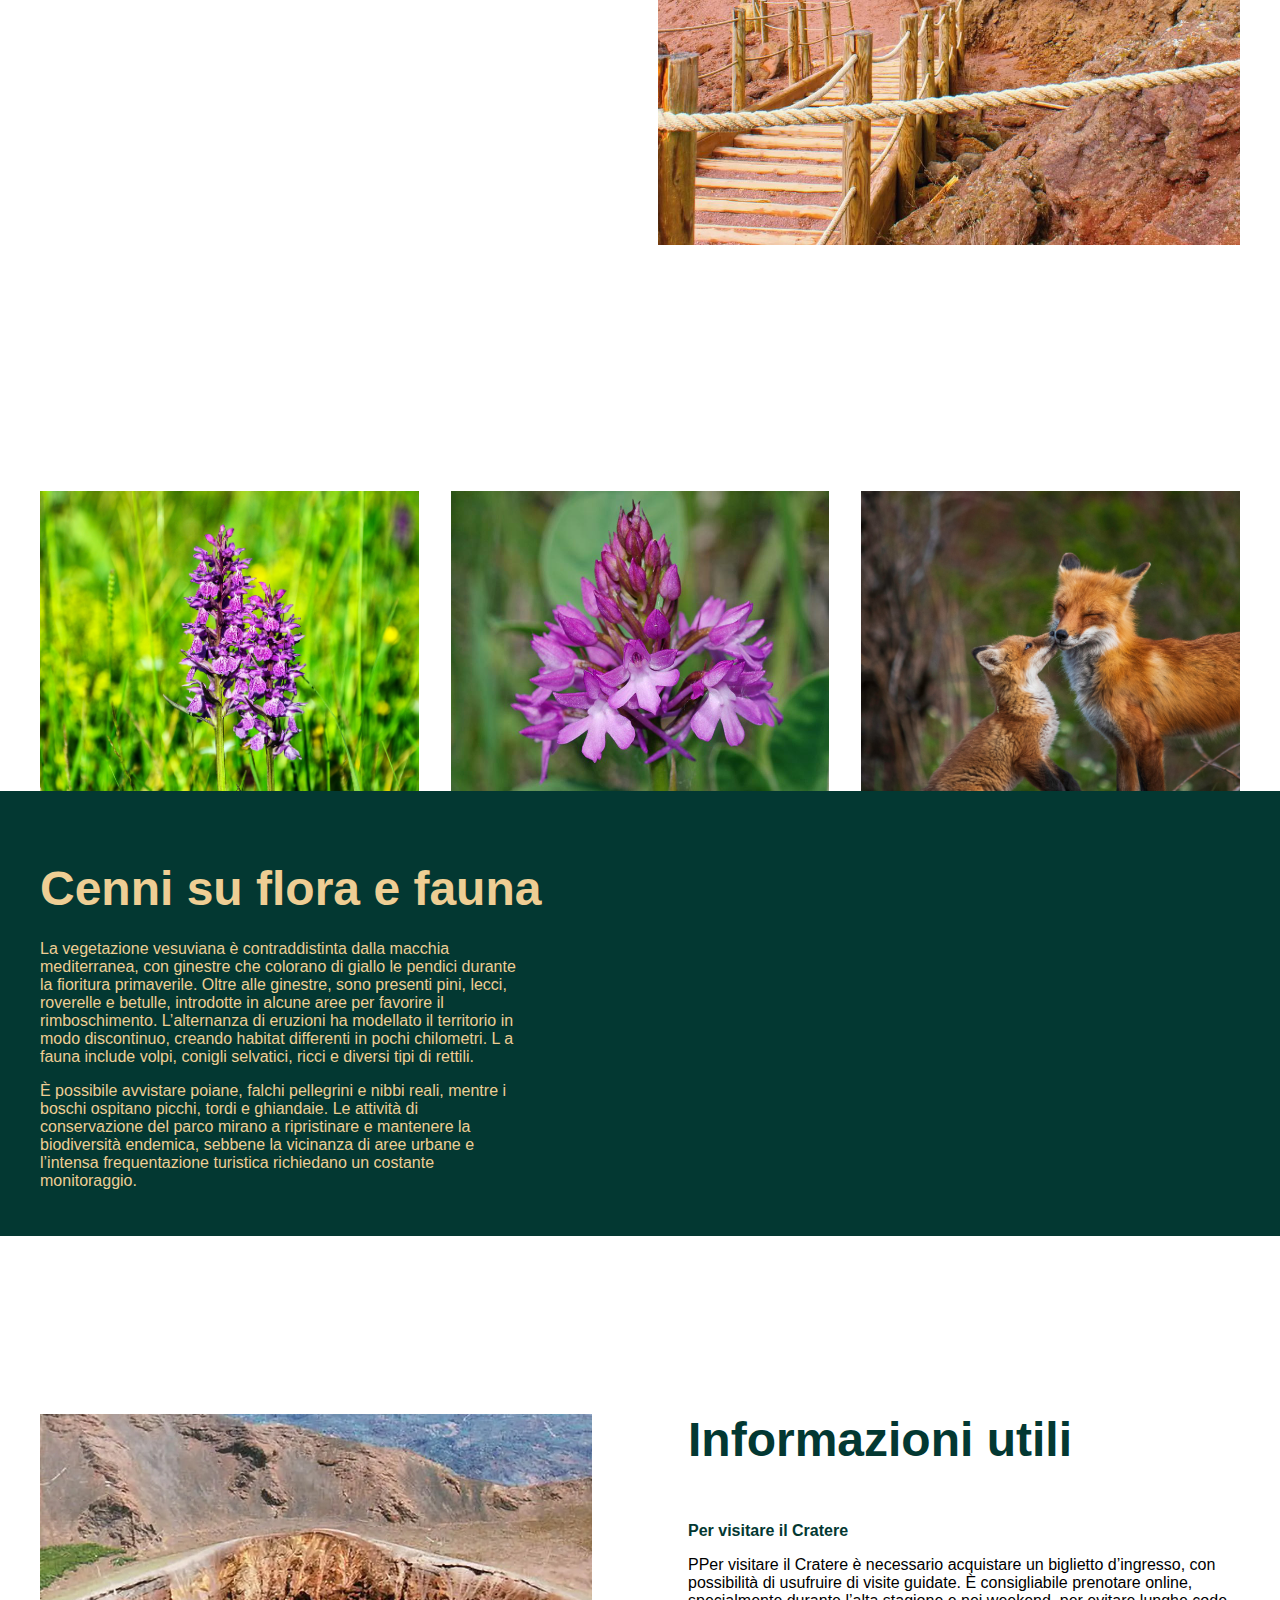
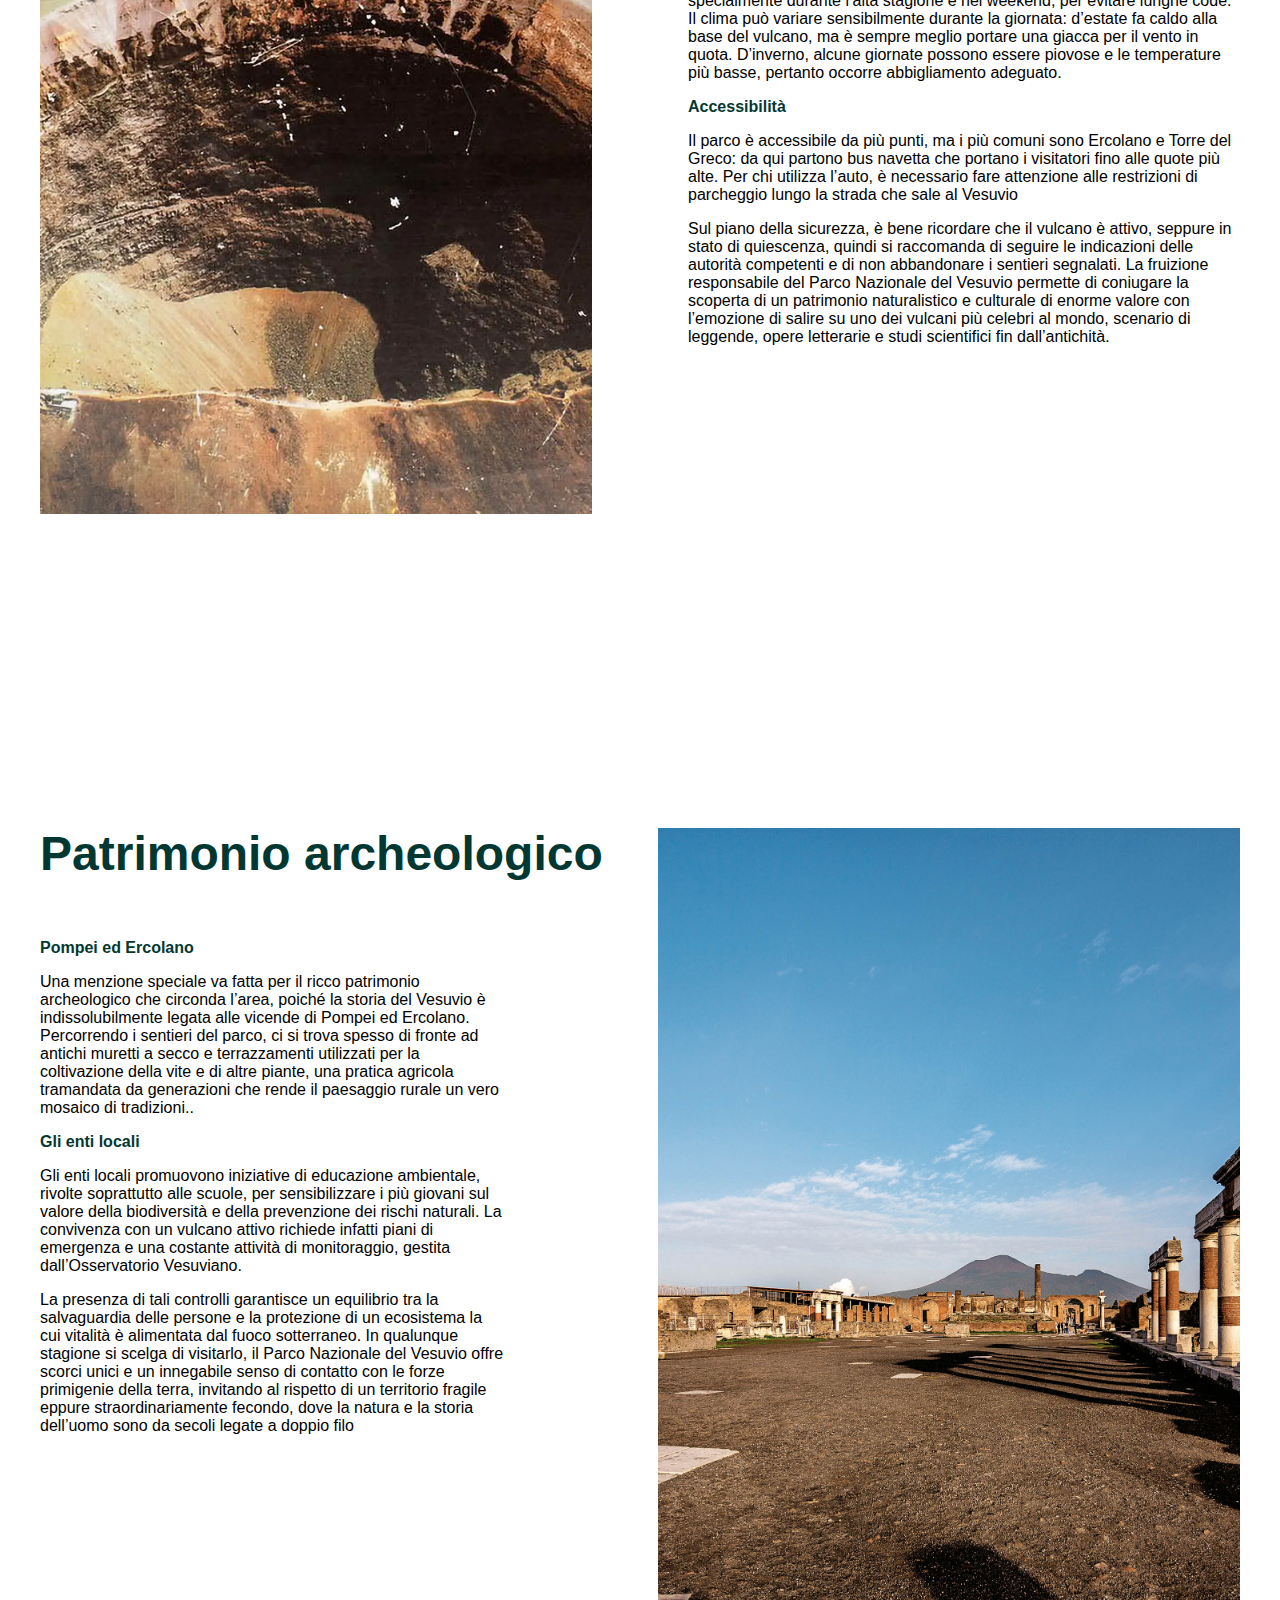
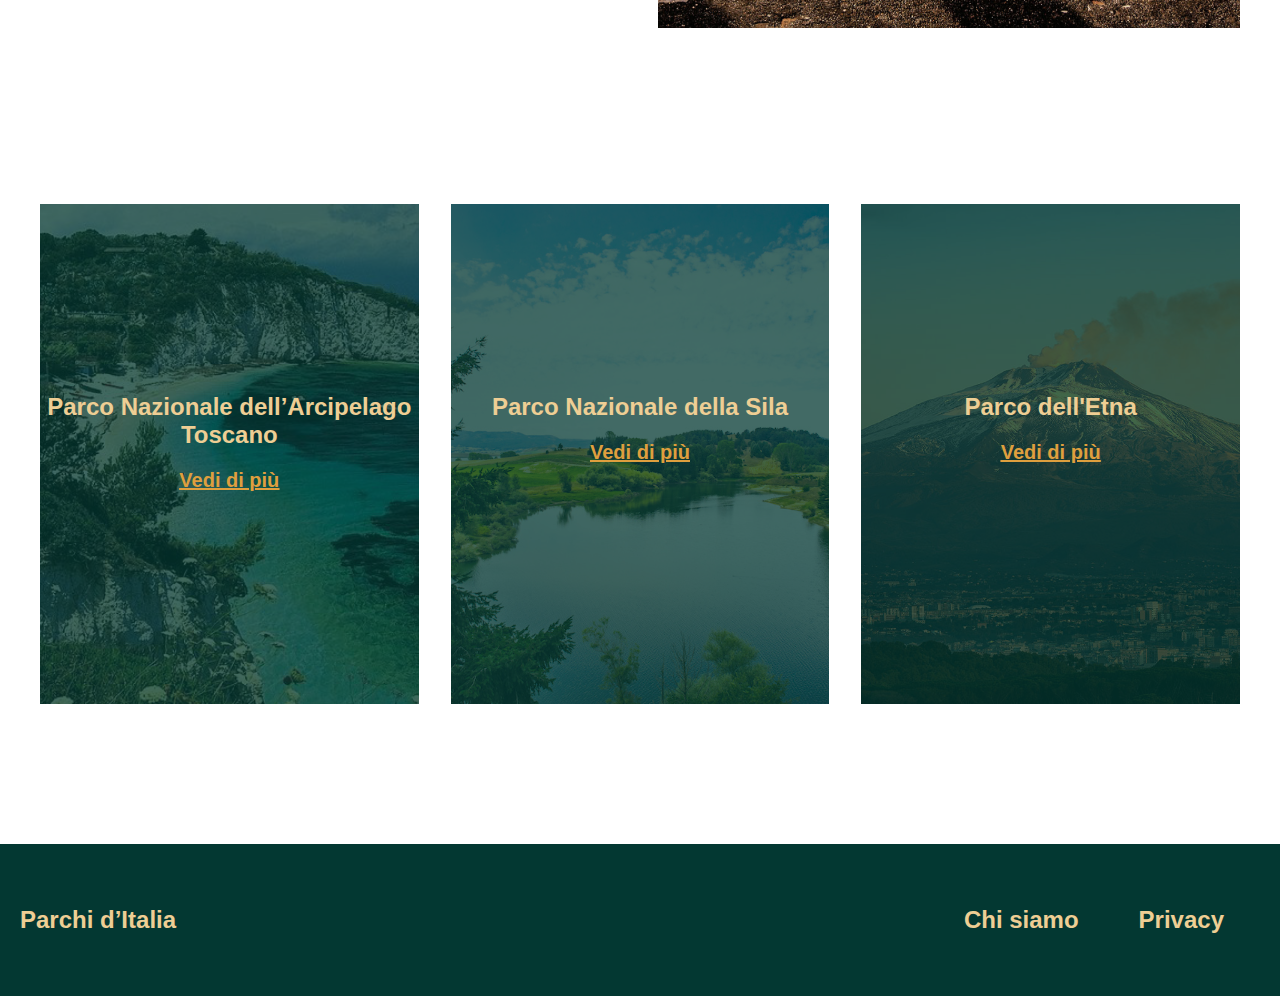
<file: vesuvio.html>
<!DOCTYPE html>
<html lang="en">
<head>
    <meta charset="UTF-8">
    <meta name="viewport" content="width=device-width, initial-scale=1.0">
    <title>Document</title>
    <link rel="stylesheet" href="css/style.css">
</head>
<body>
    <header> 
       <h2><a href="index.html">  Parchi d’Italia </a></h2>
        <nav>
            <ul>
                 
                 <li><a href="parchi.html">Parchi </a></li>
                 <li><a href="attivita.html"> Attività ed Esperienze</a></li>
            </ul>
        </nav>
    </header>
    <main>
        <section class="info contenitore">
            <div class="testo">
                <div class="content1">
                    <h1>Parco Nazionale del Vesuvio</h1>
                    <p>“Scopri il simbolo indiscusso del Golfo di Napoli: un vulcano leggendario che domina storia e panorama.”</p>
                </div>
            </div>
            <div class="image">
                <img src="immagini/1herovesuvio.jpg" alt="" srcset="">
            </div>
        </section>
    
       <section class="Parco">
        <div class=" tex">
            <h2>Parco Nazionale del Vesuvio</h2>
        <p>Il Parco Nazionale del Vesuvio circonda uno dei vulcani più famosi al mondo, il Vesuvio, che si erge maestoso sul Golfo di Napoli. 
            La sua importanza storica, geologica e culturale è innegabile: la violenta eruzione del 79 d.C. 
            che distrusse Pompei ed Ercolano rimane scolpita nella memoria collettiva, 
            e ancora oggi il Vesuvio rappresenta un richiamo per ricercatori, turisti e abitanti locali..</p>
            <p> Istituito nel 1995, il parco protegge non solo il cono vulcanico, ma anche un territorio di grande ricchezza paesaggistica, d
                ove si alternano boschi, colate laviche antiche, vigneti rigogliosi e insediamenti rurali. L’obiettivo principale è salvaguardare questo ambiente unico, 
                in cui il clima mediterraneo incontra la forza primordiale della terra, creando un ecosistema dinamico e vario.</p>

        </div>
        <div class="immagini">
            <img src="immagini/4vesuvio1.jpg" alt="">
        </div>
       </section>
       <section class="Parco1">
        <div class="immagini1">
            <img src="immagini/4vesuvio2.jpg" alt="">
        </div>
        <div class=" tex1">
            <h2>Punti di interesse<h2>
            <h3> Il Cratere del Vesuvio</h3>
        <p>TIl cuore del Parco è il Cratere del Vesuvio, che può essere raggiunto tramite un percorso panoramico culminante in un’area di osservazione 
            posta a circa 1.200 metri di altitudine. Da lassù, si gode di una vista incomparabile sul Golfo di Napoli, con le isole di Capri, 
            Ischia e Procida all’orizzonte. A poca distanza si trova la Valle dell’Inferno, 
            un itinerario affascinante che attraversa boschi di lecci e antiche colate laviche, mettendo in evidenza la potenza delle eruzioni passate.
            </p>
            <h3> Ville Vesuviane </h3>
            <p>
               
 Sono meritevoli di visita anche le Ville Vesuviane, costruite nel Settecento lungo il celebre Miglio d’Oro, 
 testimonianza del periodo in cui la nobiltà napoletana sceglieva le pendici del Vesuvio come luogo di villeggiatura. 
 Per chi è interessato all’archeologia, i siti di Pompei, Ercolano e Oplonti si trovano appena fuori i confini amministrativi del parco, 
 ma rappresentano tappe imprescindibili per chi desidera comprendere la storia di questo territorio..</p>
        </div>

       </section>
       <section class="Parco2">
        <div class=" tex2">
            <h2>Attività specifiche</h2>
            <h3> Il trekking</h3>
        <p>Il Parco Nazionale del Vesuvio offre una rete di sentieri ben strutturati, suddivisi in base a livello di difficoltà e tematica. 
            Da itinerari brevi per famiglie a percorsi più impegnativi per escursionisti esperti, vi è la possibilità di esplorare boschi di pini e ginestre, 
            sfiorare le colate laviche pietrificate e incontrare segnali della più recente attività vulcanica. Alcune associazioni organizzano 
            visite guidate con geologi che illustrano le particolarità del suolo e gli strumenti di monitoraggio sismico e vulcanologico. 
            <h3>Altre esperienze</h3>
            <p>
                Altra esperienza consigliata è la degustazione dei prodotti tipici del territorio: il famoso vino Lacryma Christi del Vesuvio, 
                ottenuto da uve coltivate su terreni vulcanici ricchi di minerali, oppure i pomodorini del piennolo, apprezzati per il loro sapore intenso. 
                Non mancano piccole aziende agricole che propongono tour e assaggi, 
                per unire l’aspetto naturalistico a quello gastronomicoAltra esperienza 
                </p>
            
        </div>
        <div class="immagini2">
            <img src="immagini/4Vesuvio3.jpg" alt="">
        </div>

</section>
<section class="fauna">
    <div class="card3">
        <div>
            <img src="immagini/4vesuvio4.jpg" alt="">
        </div>
        <div>
            <img src="immagini/4vesuvio5.jpg" alt="">
        </div>
        <div>
            <img src="immagini/4vesuvio6.jpg" alt="">
        </div>
    </div>

</section>
<section class="flora">
    <div class="tex3">
        <h2>Cenni su flora e fauna</h2>
        <p>La vegetazione vesuviana è contraddistinta dalla macchia mediterranea, con ginestre che colorano di giallo le pendici durante la fioritura primaverile. 
            Oltre alle ginestre, sono presenti pini, lecci, roverelle e betulle, introdotte in alcune aree per favorire il rimboschimento. L’alternanza di eruzioni ha modellato il territorio in modo discontinuo, creando habitat differenti in pochi chilometri. L
            a fauna include volpi, conigli selvatici, ricci e diversi tipi di rettili.</p>
            <p> È possibile avvistare poiane, falchi pellegrini e nibbi reali, mentre i boschi ospitano picchi, tordi e ghiandaie. 
                Le attività di conservazione del parco mirano a ripristinare e mantenere la biodiversità endemica, 
                sebbene la vicinanza di aree urbane e l’intensa frequentazione turistica richiedano un costante monitoraggio.</p>

    </div>
</section>
<section class="Parco2">
    <div class="immagini1">
        <img src="immagini/4vesuvio7.jpg" alt="">
    </div>
    <div class=" tex1">
        <h2>Informazioni utili</h2>
        <h3>Per visitare il Cratere</h3>
    <p>
    <p>PPer visitare il Cratere è necessario acquistare un biglietto d’ingresso, con possibilità di usufruire di visite guidate. 
        È consigliabile prenotare online, specialmente durante l’alta stagione e nei weekend, per evitare lunghe code. 
        Il clima può variare sensibilmente durante la giornata: d’estate fa caldo alla base del vulcano, ma è sempre meglio portare una giacca per il vento in quota.
         D’inverno, alcune giornate possono essere piovose e le temperature più basse, pertanto occorre abbigliamento adeguato.
        </p>
        <h3>Accessibilità</h3>
        <p>
            Il parco è accessibile da più punti, ma i più comuni sono Ercolano e Torre del Greco: da qui partono bus navetta che portano 
            i visitatori fino alle quote più alte. 
            Per chi utilizza l’auto, è necessario fare attenzione alle restrizioni di parcheggio lungo la strada che sale al Vesuvio</p>
    <p>
        

Sul piano della sicurezza, è bene ricordare che il vulcano è attivo, seppure in stato di quiescenza, quindi si raccomanda di seguire le indicazioni delle autorità competenti e di non abbandonare i sentieri segnalati.
La fruizione responsabile del Parco Nazionale del Vesuvio permette di coniugare la scoperta di un patrimonio naturalistico e culturale di enorme valore con l’emozione di salire su uno dei vulcani più celebri al mondo, 
scenario di leggende, opere letterarie e studi scientifici fin dall’antichità.
    </p>
    </div>
</section>
<section class="Parco2">
    <div class=" tex2">
        <h2>Patrimonio archeologico
        </h2>
        <h3> Pompei ed Ercolano</h3>
    <p>
        Una menzione speciale va fatta per il ricco patrimonio archeologico che circonda l’area, poiché la storia del Vesuvio è indissolubilmente 
        legata alle vicende di Pompei ed Ercolano. Percorrendo i sentieri del parco, ci si trova spesso di fronte ad antichi muretti a secco e terrazzamenti utilizzati 
        per 
        la coltivazione della vite e di altre piante, una pratica agricola tramandata da generazioni che rende il paesaggio rurale un vero mosaico di tradizioni.. 
        
        </p>
        <h3>  Gli enti locali</h3>
        <p>
            Gli enti locali promuovono iniziative di educazione ambientale, rivolte soprattutto alle scuole, per sensibilizzare i più giovani sul valore della biodiversità 
            e della prevenzione dei rischi naturali. 
            La convivenza con un vulcano attivo richiede infatti piani di emergenza e una costante attività di monitoraggio, gestita dall’Osservatorio Vesuviano. 

            </p>
            <p>
                
La presenza di tali controlli garantisce un equilibrio tra la salvaguardia delle persone e la protezione di un ecosistema 
la cui vitalità è alimentata dal fuoco sotterraneo. 
In qualunque stagione si scelga di visitarlo, il Parco Nazionale del Vesuvio offre scorci unici e un innegabile senso di contatto con le forze primigenie della terra, 
invitando al rispetto di un territorio fragile eppure straordinariamente fecondo, dove la natura e la storia dell’uomo sono da secoli legate a doppio filo
            </p>
        
        
    </div>
    <div class="immagini2">
        <img src="immagini/4vevusvio8.jpg" alt="">
    </div>

</section>
<section>
    <div class="card4 ">
       
        <div class="card">
            <div class="card-img">
                <a href="toscano.html"> <img src="immagini/1herotoscano.jpg" alt=""></a>   
            </div>
            <div class="card-text">
                <h2>Parco Nazionale dell’Arcipelago Toscano</h2>
                <p> <a href="toscano.html">Vedi di più</a></p>
            </div>
        </div>
        <div class="card">
            <div class="card-img">
                <a href="sila.html"> <img src="immagini/1heroasila.jpg" alt=""></a>  
            </div>
            <div class="card-text">
                <h2>Parco Nazionale della Sila</h2>
                <p> <a href="sila.html">Vedi di più</a></p>
            </div>
        </div>
       
        <div class="card">
            <div class="card-img">
                <a href="etna.html"><img src="immagini/1heroetna.jpg" alt=""></a>
            </div>
            <div class="card-text">
                <h2>Parco dell'Etna</h2>
                <p> <a href="etna.html">Vedi di più</a></p>
            </div>
        </div>
        
    </div>
</section>




    <footer>
           <h2>Parchi d’Italia  </h2>  
           <div><h2>  Chi siamo</h2>  
            <h2>Privacy</h2>  
           </div>
    </footer>
           
</main>


</body>
</html>
</file>
<file: css/style.css>
body{
    margin: 0;
    background-color: white;
    font-family: Arial, Helvetica, sans-serif;
}


img {
    max-width: 100%;
    display: block;

}

header{
    color: #EECE94;
    max-width: 1000%;
    display: flex;
    justify-content: space-between;
    align-items: center;
    align-content: center;
    padding: 20px 20px;
    gap: 16px;
    background-color: #033832;
    font-family: Arial, Helvetica, sans-serif;
  
 
    
 
} header h2 a{
    margin-left: 15px;
       text-decoration: none;
        text-transform: unset;
        color: #EECE94;
       
} header h2 a:hover{
     color:#DF9F3E;
        text-decoration-thickness: 5px;
        text-decoration-color: #DF9F3E;

}
 header nav ul {
    color:  #EECE94;
    margin: 0;
        padding: 0;
        list-style: none;
        display: flex;
        gap: 20px;
        margin-right: 30px;
     
    
    }
    
    header nav a{
        text-decoration: none;
        text-transform: unset;
        color: #EECE94;
    }
    header nav a:hover{
        color:#DF9F3E;
        text-decoration-thickness: 5px;
        text-decoration-color: #DF9F3E;
  }  .contenitore {
    max-width: 1100%;
    margin: 0 
}

.info {
    position: relative;
}

.testo {
    position: absolute;
    background: rgba(3, 56, 50, 0.75);
    color: #EECE94;
    width: 100%;
    height: 100%;
    display: flex;
   

} .content h1 {
    color: #EECE94;
font-size: 64px;
font-family: Helvetica;
font-style: bold;
font-weight: 700;
letter-spacing: 5.12px;
margin: auto;
margin-top: 200px;
margin-left: 40px;
margin-right: 50%;

}.content1 h1 {
    color: #EECE94;
font-size: 64px;
font-family: Helvetica;
font-style: bold;
font-weight: 700;
letter-spacing: 5.12px;
margin: auto;
margin-top: 200px;
margin-left: 40px;
margin-right: 30%;
}




.content p{
    color: #DF9F3E;
font-size: 24px;
font-style: bold;
font-family: Helvetica;
margin-top: 20px;
margin-left: 40px;
margin-right: 60%;
font-size: bold;


}.content1 p{
    color: #DF9F3E;
font-size: 24px;
font-style: bold;
font-family: Helvetica;
margin-top: 20px;
margin-left: 40px;
margin-right: 60%;
font-size: bold;

}

.image img {
    height: 600px;
    width: 100%;
    object-fit:cover;
}


.Parchi {
    padding: 136px 40px;
    display:flex;
    gap: 36px;

} .testo1 {
width:50%;


} .testo1 h2 {
    color: #033832;
    font-size: 48px;
    font-family: Helvetica;
    margin-top: 30px;
    
   
} .testo1 h3 a{
    color: #367074;
    margin-top: 70px;
    text-decoration: none;
    text-transform: unset;
    font-size: 36px;
    
}.testo1 h3 a:hover{
    color: #DF9F3E;
    font-size: 36px;
    text-decoration-color: #DF9F3E;
    margin: auto;
}

.testo1 p{
    color: black;
font-size: 20px;
font-family: Helvetica;
margin-top: 30px;
margin-bottom: 70px;
margin-right: 20%;



}

.img {
    width: 50%;
    display: flex;
    gap: 32px;
   padding-top: 3%;

}.img a {
margin: auto;
margin-bottom: 50px;

}



.card6 {
    display: grid;
    grid-template-columns: 1fr 1fr;
    padding: 64px 40px;
    gap:32px;
    margin-top: 30px;


} .card6 img{
    height: 400px;
    width: 1000px;
    object-fit: cover;
   margin: auto;
   margin-top: 20px;
   margin-bottom: 30px;
} .card6 h3 a{
    color: #033832;
font-size: 32px;
font-family: Helvetica;
font-style: bold;
  margin-top: 10 px;
  text-decoration: none;
  text-transform: unset;
} .card6 h3 a:hover{
    color: #DF9F3E;
font-size: 32px;
font-family: Helvetica;
font-style: bold;
  margin-top: 10 px;
  text-decoration-color: #DF9F3E;


}
.card6 p{
    color: #285651;
font-size: 20px;
font-family: Helvetica;
font-style: italic;
margin-right: 20%;
} 

.img2 {
    width: 50%;
    display: flex;
    gap: 32px;
   padding-top: 2%;
   height: 500px;
    width: 1100px;
    object-fit: cover;
 

} footer{
    background-color: 033832;
      color: #EECE94;
    max-width: 1000%;
    display: flex;
    justify-content: space-between;
    align-items: center;
    padding: 10px 10px;
    gap: 16px;
    background-color: #033832;
    font-family: Arial, Helvetica, sans-serif;
    margin-top: 100px;
 

} footer h2{
    margin-left: 10px;
}


footer div {
   
    background-color: 033832;
    padding: 32px 16px;
      color: #EECE94;
    max-width: 1000%;
    display: flex;
    gap: 50px;
    background-color: #033832;
    font-family: Arial, Helvetica, sans-serif;
   margin-right: 30px;
    
  
} .card1 {
    display: grid;
    grid-template-columns: 1fr 1fr 1fr;
    padding: 100px 40px;
    gap:32px;


} .card1 img{
    height: 500px;
    width: 1000px;
    object-fit: cover;
   margin: auto;
   margin-top: 15%;
} .card1 h3{
 color: #033832;
font-size: 24px;
font-family: Helvetica;
margin-top: 30 px;
} .card1 h2{
    color: #033832;
font-size: 64px;
font-family: Helvetica;
font-size: bold;
}.card1 p{
    color: #285651;
font-size: 20px;
font-family: Helvetica;
font-style: italic;
margin-bottom: 3%;
} .card1 h4{
color: #DF9F3E;
font-size: 20px;
font-family: Helvetica;
font-size: bold;
} 

.Parco{
    display: flex;
    padding: 136px 40px;
    gap: 36px;

} .tex{
    width: 50%;
}.tex h2{
    color: #033832;
    font-size: 48px;
    font-family: Helvetica;
    font-size: bold;
   margin-bottom: 10%;
   margin-right: 20%;

 

} .tex  h3{
    font-size: 24px;
    color: #033832;
    font-family: Helvetica;
    font-size: medium;
}
.tex p{
    color: black;
    font-size: 16px;
    font-family: Helvetica;
margin-top: 10px;
margin-right: 20%;


}
.immagini{
    width: 50%;
max-height: 100px;
    object-fit: cover;
   margin: auto;
   margin-top: 2%;


}.immagini img{
height: 500px;
width: 1000px;
    object-fit: cover;
   margin: auto;
   margin-top: 2%;
   margin-bottom: 100px;


}.immagini1 img{
    height: 700px;
    width: 1000px;
        object-fit: cover;
       margin: auto;
       margin-top: 1%;
    
    
}.immagini2 img{
    height: 800px;
    width: 1000px;
        object-fit: cover;
       margin: auto;
       margin-top: 1%;}


.Parco1{
    display: flex;
    padding: 136px 40px;
    gap: 36px;

} .tex1{
    width: 50%;
    margin-left: 5%;
}
.tex1 h2{
    color: #033832;
    font-size: 48px;
    font-family: Helvetica;
    font-size: bold;
    margin-bottom: 10%;
 

} .tex1 h3{
    font-size: 24px;
    color: #033832;
    font-family: Helvetica;
    font-size: medium;
}
.tex1 p{
    color: black;
    font-size: 16px;
    font-family: Helvetica;
margin-top: 10px;



}
.immagini1{
    width: 50%;
    object-fit: cover;
   margin: auto;
   margin-top: 3%;

}.Parco2{
    display: flex;
    padding: 136px 40px;
    gap: 36px;

} .tex2{
    width: 50%;
}
.tex2 h2{
    color: #033832;
    font-size: 48px;
    font-family: Helvetica;
    font-size: bold;
    margin-bottom: 10%;
 

} .tex2 h3{
    font-size: 24px;
    color: #033832;
    font-family: Helvetica;
    font-size: medium;
}
.tex2 p{
    color: black;
    font-size: 16px;
    font-family: Helvetica;
margin-top: 10px;
margin-right: 20%;

}
.immagini2{
    width: 50%;
    object-fit: cover;
   margin: auto;
   margin-top: 3%;
   max-width: 1000px;
   max-width: 1000px;
   
} .card3 {
    display: grid;
    grid-template-columns: 1fr 1fr 1fr;
    padding: 0px 40px;
    gap:32px;
    margin-top: 50px;


} .card3 img{
    height: 300px;
    width: 1000px;
    object-fit: cover;
   margin: auto;
   margin-top: 60px;

} .flora{
    background-color: #033832;
    padding: 30px 30px ;
} .tex3 h2{
    color: #EECE94;
    font-size: 48px;
    font-family: Helvetica;
    font-size: bold;
    margin-bottom: 2%;
   margin-left: 10px;
} .tex3 p{
    color: #EECE94;
    font-size: 16px;
    font-family: Helvetica;
margin-left: 10px;
margin-right: 60%;
} 

   

.Birdwatching{
    display: flex;
    background-color: #033832;
    padding: 50px 30px ;
    gap: 64px;

} .tex5{
    width: 50%;
    margin: auto;
    margin-left: 10px;
    gap: 136px;
} .tex5 h2{
    color: #EECE94;
font-size: 40px;
font-family: Helvetica;
font-size: bold;
 margin-bottom: 10%;
}.tex5 h3{
    color: #EECE94;
    font-size: 24px;
font-family: Helvetica;
font-size: bold;

}.tex5 p {
    color: #EECE94;
    font-size: 20px;
font-family: Helvetica;
margin-bottom: 5%;

}



.tex6{
    width: 50%;
    margin: auto;
    gap: 136px;
    margin-bottom: 30px;
    margin-top: 40px;
  
}.tex6 h2{
    color: #EECE94;
font-size: 40px;
font-family: Helvetica;
font-size: bold;
margin-top: 110px;

}.tex6 h3{
    color: #EECE94;
    font-size: 24px;
font-family: Helvetica;
font-size: bold;
margin-top: 8%;

}.tex6 p {
    color: #EECE94;
    font-size: 20px;
font-family: Helvetica;
margin-bottom: 3%;

}.Trekking{
    display: flex;
    background-color: #033832;
    padding: 10px 30px ;
    gap: 64px;

} .tex7{
    width: 50%;
    margin: auto;
    margin-left: 10px;
    gap: 136px;
    margin-top: 2%;
} .tex7 h2{
    color: #EECE94;
font-size: 40px;
font-family: Helvetica;
font-size: bold;
}.tex7 h3{
    color: #EECE94;
    font-size: 24px;
font-family: Helvetica;
font-size: bold;

}.tex7 p {
    color: #EECE94;
    font-size: 20px;
font-family: Helvetica;
margin-bottom: 5%;

}



.tex8{
    width: 50%;
    margin: auto;
    gap: 136px;
    margin-top: 2%;
  
}.tex8 h2{
margin-top: 113px;

}.tex8 h3{
    color: #EECE94;
    font-size: 24px;
font-family: Helvetica;
font-size: bold;
margin-top: 5%;

}.tex8 p {
    color: #EECE94;
    font-size: 20px;
font-family: Helvetica;
margin-bottom: 60px;

} .card5 {
    display: grid;
    grid-template-columns: 1fr 1fr;
    padding: 40px 40px;
    gap:32px;
margin: auto;

}  .intro{
    padding: 40px 40px;
    margin: auto;
    margin-top: 5%;
    margin-right: 500px;
   align-content: center;
} .primo{
   color: #033832;
font-size: 40px;
font-family: Helvetica;
margin-right: 20%;
margin-bottom: -2%;
} .secondo{
    color: #367074;
font-size: 20px;
font-family: Helvetica;
margin-right: 20%;
}
.card4 {
    display: grid;
    grid-template-columns: 1fr 1fr 1fr;
    padding: 40px 40px;
    gap:32px;
}

.card-img img {
    height: 500px;
    width: 1000px;
    object-fit: cover;
}

.card-text p {
    margin: 0;
    color: #fff;
}

.card {
    position: relative;
}

.card-text {
    background: rgba(3, 56, 50, 0.75);
    top: 0%;
    left: 0%;
    position: absolute;
    width: 100%;
    height: 100%;
  
} .card-text h2{
    margin-top: 50%;
    align-content: center;
    color: #EECE94;
font-size: 24px;
font-family: Helvetica;
    text-align: center;
    
} .card-text p{
    align-content: center;
    text-align: center;
    top: 50%;
    left: 20%;
    color: #DF9F3E;
font-size: 20px;
font-family: Helvetica;
font-weight: 700;
text-decoration: underline;
} .card-text p a{
    align-content: center;
    text-align: center;
    top: 50%;
    left: 20%;
    color: #DF9F3E;
font-size: 20px;
font-family: Helvetica;
font-weight: 700;
text-decoration: underline;



}@media screen and (max-width:600px) {


    .Parchi,.Parco,.Parco1,.Parco2,.flora,.Birdwatching,.Trekking, .info,.intro .content1{
        flex-direction: column;
        gap: 20px;
        margin: auto;
        
         } .testo1,.img,.tex,.immagini,.tex1, .immagini1,.tex2,.immagini2,.tex3,.tex5,.tex6,.tex7,.tex8{
            font-size: 20px;
            width: 100%;
       
         } 
       .card6,.card1,.card4,.card5,.card4, .testo5,.testo6,.testo7.testo8.testo9{
        grid-template-columns: 1fr;
       
        
        }.tex3 p {
           margin: auto;
          
           font-size: 16px ;
           margin-right: 20px;
       
        } header{
           gap: 5px;
           flex-direction: column;
             
         } header h2{
            gap: 5px;
          
            margin-right: 50px;

       
                       
         }  nav{
            gap: 5 ;
            text-align: center;
         }
         
         
         
         footer{
            gap: 5px;
            align-content: center;
            justify-content: start;     
          } footer h2{
             gap: 5px;
             margin-left: 30px;
             font-size: 20px;
             margin-bottom: 0px;
             margin-top: 0%;}
        
         
         
         
         .content h1{
           gap: 5px;
           align-content: center;
           justify-content: start;   
           margin: auto;
           font-size: 30px;
           margin-top: 25%;
           margin-right: 40px;
           margin-left: 50px;
       
         } .content1 h1{
           gap: 5px;
           align-content: center;
           justify-content: start;   
           margin: auto;
           font-size: 30px;
           margin-top: 25%;
           margin-right: 40px;
           margin-left: 50px;
       
         }.content p{
           gap: 5px;
             align-content: center;
           justify-content: start;   
           margin: auto;
           font-size: 12px;
           margin-top: 5%;
           margin-right: 40px;
           margin-left: 50px;
         
       } .content1 p{
           gap: 5px;
            align-content: center;
           justify-content: start;   
           margin: auto;
           font-size: 12px;
           margin-top: 5%;
           margin-right: 40px;
           margin-left: 50px;
       }.image img {
           height: 300px;
           width: 100%;
           object-fit:cover;
    
       } .testo1 h2,.tex h2,.tex2 h2,.tex3 h2,.tex1 h2 {
        gap: 5px; 
             
           font-size: 30px;
           margin: auto;
          
           margin-bottom: 1%;
           margin-top: 2%;
         
       }.testo1 p,.tex p,.tex2 p,.tex3 p,.tex1 p {
        gap: 5px;
          
         font-size: 16px;
         margin: auto;margin-bottom: 1%;
           margin-top: 2%;  
       } .tex1{ 
          margin-left: 0%;
       }.tex3{
        margin-left: 3%;
        margin-right: 5%;
       }.tex6, .tex8{
        margin-left: 2%;
       } .tex8{
        margin-bottom: 7%;
       }
        .testo1 h3,.tex h3, .tex2 h3,.tex3 h3,.tex1 h3 {
        gap: 5px;
        
           font-size: 18px;
           margin-bottom: 1%;
           margin-top: 2%; 
       }
       
       
       
       .testo1 h3 a,.card6 h3 a{
        gap: 5px;
    
           margin-right: 20px;
       
           font-size: 20px;
       } .intro{
        margin-right: 5%;
       } .primo{
        font-size: 20px;
       } .secondo{
        font-size: 16px;
     
      
       
    
    }.tex5 h2,.tex6 h2,.tex7 h2,.tex8 h2{
    gap: 5px;
           
          
           font-size: 30px;
           margin-bottom: 1%;
           margin-top: 2%;
    }.tex5 h3,.tex6 h3,.tex7 h3,.tex8 h3{
    gap: 5px;

  
    font-size: 18px;
    margin-bottom: 1%;
    margin-top: 2%;
    }.tex5 p,.tex6 p,.tex7 p,.tex8 p{
    gap: 5px;
        
           font-size: 16px;
           margin-bottom: 1%;
           margin-top: 5%;
        
    } .card1 h2{
    gap: 5px;
  
   
   
    font-size: 30px;
    margin-bottom: 5%;
    }.card1 h4{
    gap: 5px;
   
   
   
    font-size: 18px;
    margin-bottom: 5%;
    margin-top: 2%;
    
    
    
    
    } .immagini img, .immagini1 img, .immagini2 img {
        height: 300px;
     
    } .card6 img,.card1 img{
        height: 300px;
        width: 470px;
      
    
    }.card6 h3 a,.card1 h3 {
       gap:5px;
       
        font-size: 20px;
        margin-bottom: 1%;
        margin-top: 2%;
    
    }.card6 p ,.card1 p{
        gap:5px;
    
        
         font-size: 16px;
         margin-bottom: 1%;
         margin-top: 2%;
     
     } .card1 h4 {
        gap:5px;
        
         font-size: 20px;
         margin-bottom: 1%;
         margin-top: 2%;
    
    }   .card1 h2 {
        gap:5px;
       
         font-size: 40px;
         margin-bottom: 1%;
         margin-top: 2%;
        
        } .card3 img{
            height: 300px;
            gap: 1px;
        } .testo1 h3 a, .testo1 h3 a:hover, .card6 h3 a:hover{
            font-size: 20px;
        } .primo,.secondo{
            margin-left: 5%;
        }

       }
</file>
